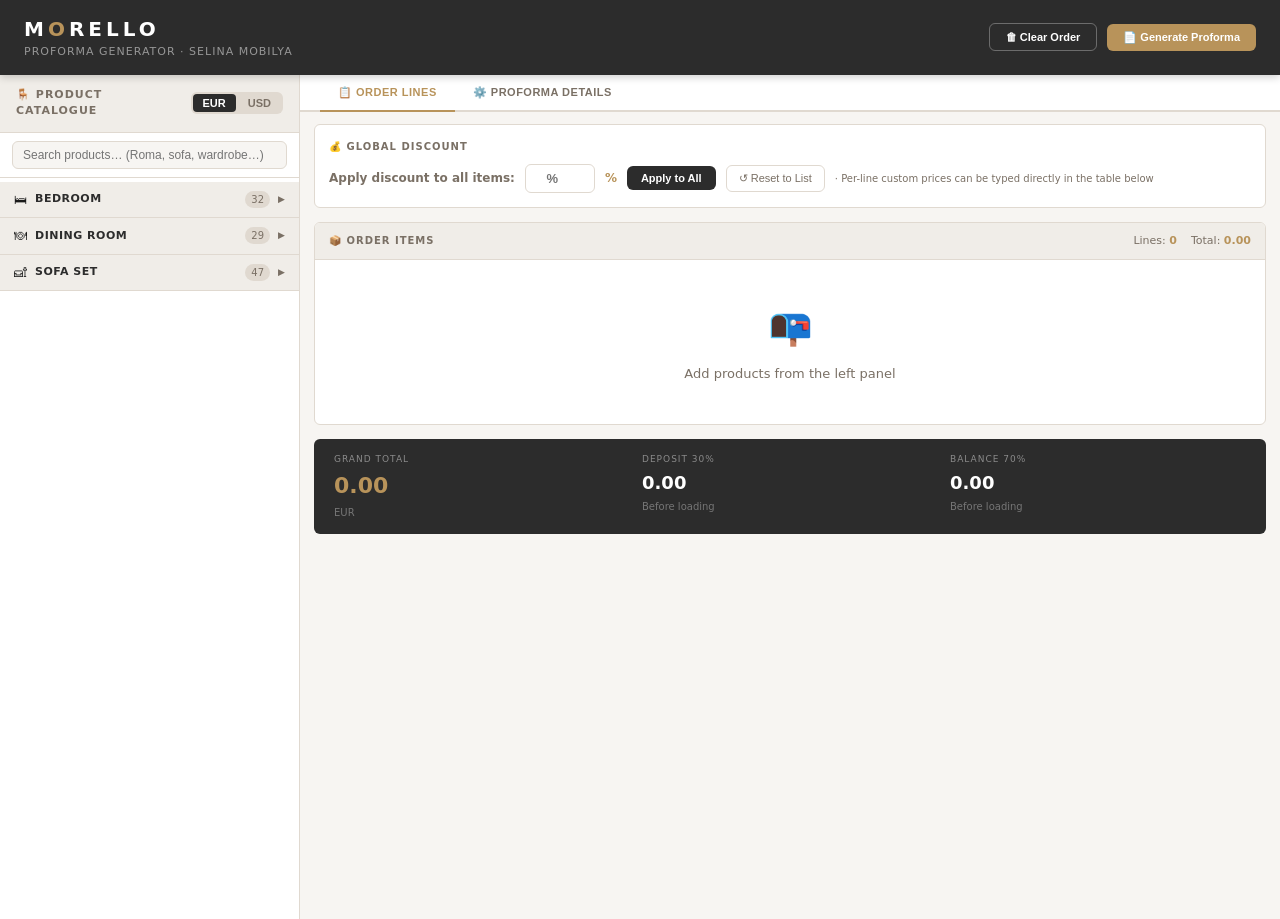
<file: morello_proforma_generator.html>
<!DOCTYPE html>
<html lang="en">
<head>
<meta charset="UTF-8">
<meta name="viewport" content="width=device-width, initial-scale=1.0">
<title>Morello — Proforma Generator</title>
<style>
  :root {
    --bg: #F7F5F2; --surface: #FFFFFF; --surface2: #F0EDE8;
    --border: #E0D9D0; --accent: #2C2C2C; --gold: #B8935A;
    --gold-light: #F5ECD9; --text: #1A1A1A; --text-muted: #7A7065;
    --danger: #C0392B; --success: #2D7A4F; --radius: 6px;
  }
  * { box-sizing: border-box; margin: 0; padding: 0; }
  body { font-family: 'Segoe UI', system-ui, sans-serif; background: var(--bg); color: var(--text); font-size: 13px; line-height: 1.5; }

  .header { background: var(--accent); color: #fff; padding: 14px 24px; display: flex; align-items: center; justify-content: space-between; position: sticky; top: 0; z-index: 100; box-shadow: 0 2px 8px rgba(0,0,0,.2); }
  .header-logo { font-size: 20px; font-weight: 700; letter-spacing: 4px; }
  .header-logo span { color: var(--gold); }
  .header-sub { font-size: 11px; color: rgba(255,255,255,.5); letter-spacing: 1px; text-transform: uppercase; }
  .header-actions { display: flex; gap: 10px; align-items: center; }

  .layout { display: grid; grid-template-columns: 300px 1fr; height: calc(100vh - 56px); }

  .catalog-panel { background: var(--surface); border-right: 1px solid var(--border); display: flex; flex-direction: column; overflow: hidden; }
  .panel-header { padding: 12px 16px; border-bottom: 1px solid var(--border); background: var(--surface2); display: flex; align-items: center; gap: 8px; }
  .panel-header h2 { font-size: 11px; font-weight: 600; letter-spacing: 1px; text-transform: uppercase; color: var(--text-muted); }

  .currency-selector { margin-left: auto; display: flex; gap: 2px; background: var(--border); padding: 2px; border-radius: var(--radius); }
  .currency-btn { padding: 3px 10px; border: none; background: transparent; border-radius: 4px; font-size: 11px; font-weight: 600; cursor: pointer; color: var(--text-muted); transition: all .15s; }
  .currency-btn.active { background: var(--accent); color: #fff; }

  .search-box { padding: 8px 12px; border-bottom: 1px solid var(--border); }
  .search-box input { width: 100%; padding: 6px 10px; border: 1px solid var(--border); border-radius: var(--radius); font-size: 12px; background: var(--bg); color: var(--text); outline: none; }
  .search-box input:focus { border-color: var(--gold); }

  .catalog-tree { flex: 1; overflow-y: auto; padding: 4px 0; }

  .category-header { display: flex; align-items: center; gap: 8px; padding: 8px 14px; cursor: pointer; user-select: none; position: sticky; top: 0; background: var(--surface2); z-index: 10; border-bottom: 1px solid var(--border); }
  .category-header:hover { background: var(--gold-light); }
  .category-name { font-weight: 700; font-size: 11px; letter-spacing: .5px; text-transform: uppercase; color: var(--accent); flex: 1; }
  .category-count { font-size: 10px; color: var(--text-muted); background: var(--border); padding: 1px 6px; border-radius: 10px; }
  .caret { font-size: 9px; color: var(--text-muted); transition: transform .2s; }
  .caret.open { transform: rotate(90deg); }

  .series-header { display: flex; align-items: center; gap: 8px; padding: 6px 14px 6px 26px; cursor: pointer; user-select: none; border-left: 3px solid transparent; transition: all .1s; }
  .series-header:hover { background: var(--bg); border-left-color: var(--gold); }
  .series-name { font-weight: 600; font-size: 12px; color: var(--text); flex: 1; }
  .series-badge { font-size: 9px; font-weight: 700; padding: 1px 5px; border-radius: 8px; background: var(--gold-light); color: var(--gold); }

  .product-item { display: flex; align-items: center; gap: 8px; padding: 5px 12px 5px 36px; cursor: default; border-left: 3px solid transparent; transition: background .1s; }
  .product-item:hover { background: var(--bg); border-left-color: var(--gold); }
  .product-item.hidden { display: none; }
  .product-thumb { width: 32px; height: 26px; object-fit: contain; border-radius: 3px; background: var(--surface2); flex-shrink: 0; border: 1px solid var(--border); display: flex; align-items: center; justify-content: center; font-size: 14px; }
  .product-info { flex: 1; min-width: 0; }
  .product-name { font-size: 11.5px; font-weight: 500; white-space: nowrap; overflow: hidden; text-overflow: ellipsis; }
  .product-price { font-size: 11px; color: var(--gold); font-weight: 600; }
  .add-btn { width: 22px; height: 22px; background: var(--gold); color: #fff; border: none; border-radius: 50%; cursor: pointer; font-size: 15px; line-height: 1; flex-shrink: 0; transition: all .15s; display: flex; align-items: center; justify-content: center; }
  .add-btn:hover { background: var(--accent); transform: scale(1.1); }

  .right-panel { display: flex; flex-direction: column; overflow: hidden; }
  .tabs { display: flex; border-bottom: 2px solid var(--border); background: var(--surface); padding: 0 20px; }
  .tab-btn { padding: 11px 18px; border: none; background: transparent; font-size: 11px; font-weight: 600; letter-spacing: .5px; text-transform: uppercase; cursor: pointer; color: var(--text-muted); border-bottom: 2px solid transparent; margin-bottom: -2px; transition: all .15s; }
  .tab-btn.active { color: var(--gold); border-bottom-color: var(--gold); }
  .tab-content { display: none; flex: 1; overflow-y: auto; padding: 12px 14px; }
  .tab-content.active { display: flex; flex-direction: column; gap: 14px; }

  .setup-grid { display: grid; grid-template-columns: 1fr 1fr; gap: 12px; }
  .setup-card { background: var(--surface); border: 1px solid var(--border); border-radius: var(--radius); padding: 14px; }
  .setup-card h3 { font-size: 10px; font-weight: 700; letter-spacing: 1px; text-transform: uppercase; color: var(--text-muted); margin-bottom: 10px; padding-bottom: 6px; border-bottom: 1px solid var(--border); }
  .field-row { display: flex; flex-direction: column; gap: 3px; margin-bottom: 8px; }
  .field-row label { font-size: 10px; font-weight: 600; color: var(--text-muted); }
  .field-row input, .field-row select, .field-row textarea { padding: 6px 9px; border: 1px solid var(--border); border-radius: var(--radius); font-size: 12px; color: var(--text); background: var(--bg); outline: none; transition: border-color .15s; font-family: inherit; }
  .field-row input:focus, .field-row select:focus { border-color: var(--gold); }

  /* DISCOUNT PANEL - simplified */
  .discount-panel { background: var(--surface); border: 1px solid var(--border); border-radius: var(--radius); padding: 14px; }
  .discount-panel h3 { font-size: 10px; font-weight: 700; letter-spacing: 1px; text-transform: uppercase; color: var(--text-muted); margin-bottom: 10px; }
  .discount-controls { display: flex; gap: 10px; align-items: center; flex-wrap: wrap; }
  .disc-label { font-size: 12px; font-weight: 600; color: var(--text-muted); }
  .disc-input { width: 70px; padding: 6px 8px; border: 1px solid var(--border); border-radius: var(--radius); font-size: 13px; font-weight: 700; text-align: center; outline: none; color: var(--accent); }
  .disc-input:focus { border-color: var(--gold); }
  .apply-discount-btn { padding: 6px 14px; background: var(--accent); color: #fff; border: none; border-radius: var(--radius); font-size: 11px; font-weight: 600; cursor: pointer; transition: background .15s; }
  .apply-discount-btn:hover { background: var(--gold); }
  .reset-prices-btn { padding: 6px 12px; background: transparent; color: var(--text-muted); border: 1px solid var(--border); border-radius: var(--radius); font-size: 11px; cursor: pointer; transition: all .15s; }
  .reset-prices-btn:hover { border-color: var(--danger); color: var(--danger); }
  .disc-note { font-size: 10px; color: var(--text-muted); }

  /* ORDER TABLE */
  .order-card { background: var(--surface); border: 1px solid var(--border); border-radius: var(--radius); overflow: hidden; }
  .order-card-header { display: flex; align-items: center; justify-content: space-between; padding: 10px 14px; background: var(--surface2); border-bottom: 1px solid var(--border); }
  .order-card-header h3 { font-size: 10px; font-weight: 700; letter-spacing: 1px; text-transform: uppercase; color: var(--text-muted); }
  .order-meta { display: flex; gap: 14px; }
  .order-stat { font-size: 11px; color: var(--text-muted); }
  .order-stat strong { color: var(--gold); font-weight: 700; }

  .order-table { width: 100%; border-collapse: collapse; font-size: 11.5px; }
  .order-table th { padding: 5px 8px; text-align: left; font-size: 9px; font-weight: 700; letter-spacing: .5px; text-transform: uppercase; color: var(--text-muted); border-bottom: 1px solid var(--border); background: var(--surface2); white-space: nowrap; }
  .order-table td { padding: 5px 8px; border-bottom: 1px solid var(--border); vertical-align: middle; }
  .order-table tr:last-child td { border-bottom: none; }
  .order-table tr:hover td { background: var(--bg); }

  .qty-control { display: flex; align-items: center; gap: 2px; }
  .qty-btn { width: 18px; height: 18px; border: 1px solid var(--border); background: var(--surface2); border-radius: 3px; cursor: pointer; font-size: 12px; line-height: 1; display: flex; align-items: center; justify-content: center; transition: all .1s; }
  .qty-btn:hover { background: var(--gold); color: #fff; border-color: var(--gold); }
  .qty-input { width: 30px; text-align: center; padding: 2px 2px; border: 1px solid var(--border); border-radius: 3px; font-size: 11px; font-weight: 600; }

  .list-price-cell { color: var(--text-muted); text-decoration: line-through; font-size: 11px; }
  .unit-price-field { width: 70px; padding: 4px 6px; border: 1.5px solid var(--gold); border-radius: 4px; font-size: 12px; font-weight: 700; color: var(--accent); background: var(--gold-light); text-align: right; outline: none; }
  .unit-price-field:focus { border-color: #A07840; box-shadow: 0 0 0 2px rgba(184,147,90,.2); background: #fff; }
  .unit-price-field::-webkit-outer-spin-button, .unit-price-field::-webkit-inner-spin-button { -webkit-appearance: none; margin: 0; }
  .unit-price-field[type=number] { -moz-appearance: textfield; }
  .discount-badge { display: inline-block; font-size: 10px; background: #FEF3C7; color: #92400E; padding: 1px 5px; border-radius: 3px; font-weight: 700; white-space: nowrap; }
  .no-disc { font-size: 10px; color: var(--text-muted); }
  .total-cell { font-weight: 700; color: var(--accent); }
  .remove-btn { background: none; border: none; color: var(--danger); cursor: pointer; font-size: 16px; padding: 2px 4px; border-radius: 3px; opacity: .5; transition: all .1s; }
  .remove-btn:hover { opacity: 1; background: #FEE2E2; }

  .empty-order { padding: 40px 24px; text-align: center; color: var(--text-muted); }
  .empty-order .empty-icon { font-size: 36px; margin-bottom: 10px; }

  /* TOTALS BAR */
  .totals-card { background: var(--accent); color: #fff; border-radius: var(--radius); padding: 14px 20px; display: grid; grid-template-columns: repeat(3, 1fr); gap: 12px; }
  .total-item { display: flex; flex-direction: column; gap: 3px; }
  .total-label { font-size: 9px; letter-spacing: 1px; text-transform: uppercase; color: rgba(255,255,255,.45); }
  .total-value { font-size: 18px; font-weight: 700; }
  .total-value.gold { color: var(--gold); font-size: 22px; }

  .btn { padding: 7px 16px; border: none; border-radius: var(--radius); font-size: 11px; font-weight: 600; cursor: pointer; transition: all .15s; display: inline-flex; align-items: center; gap: 5px; }
  .btn-primary { background: var(--gold); color: #fff; }
  .btn-primary:hover { background: #A07840; }
  .btn-dark { background: var(--accent); color: #fff; }
  .btn-dark:hover { background: #000; }
  .btn-outline { background: transparent; color: #fff; border: 1px solid rgba(255,255,255,.3); }
  .btn-outline:hover { border-color: #fff; }

  /* PRINT OVERLAY */
  #print-overlay { display: none; position: fixed; inset: 0; background: #fff; z-index: 9999; overflow: auto; }
  .print-actions { position: fixed; top: 0; left: 0; right: 0; background: var(--accent); padding: 10px 20px; display: flex; gap: 10px; z-index: 10001; }
  #proforma-print { padding: 30px 40px; max-width: 860px; margin: 52px auto 40px; background: #fff; }

  /* PROFORMA DOCUMENT STYLES */
  .pf-header-row { display: flex; justify-content: space-between; align-items: flex-start; margin-bottom: 22px; padding-bottom: 14px; border-bottom: 2px solid #1A1A1A; }
  .pf-company-name { font-size: 11px; font-weight: 700; color: #1A1A1A; line-height: 1.4; }
  .pf-company-addr { font-size: 9.5px; color: #666; line-height: 1.5; margin-top: 3px; }
  .pf-title { font-size: 24px; font-weight: 700; letter-spacing: 2px; color: #1A1A1A; text-align: right; }
  .pf-title-meta { font-size: 10px; color: #888; text-align: right; margin-top: 3px; line-height: 1.6; }

  .pf-info-grid { display: grid; grid-template-columns: 1fr 1fr; gap: 16px; margin-bottom: 18px; }
  .pf-section-label { font-size: 8.5px; font-weight: 700; letter-spacing: 1px; text-transform: uppercase; color: #999; margin-bottom: 7px; border-bottom: 1px solid #E5E5E5; padding-bottom: 4px; }
  .pf-field-row { display: flex; gap: 6px; font-size: 10px; margin-bottom: 3px; }
  .pf-field-key { color: #888; font-weight: 600; min-width: 80px; }
  .pf-field-val { color: #1A1A1A; }

  .pf-table { width: 100%; border-collapse: collapse; margin-bottom: 14px; font-size: 10px; }
  .pf-table th { background: #1A1A1A; color: #fff; padding: 7px 8px; text-align: left; font-size: 8.5px; letter-spacing: .5px; text-transform: uppercase; }
  .pf-table th.right { text-align: right; }
  .pf-table td { padding: 6px 8px; border-bottom: 1px solid #EBEBEB; vertical-align: middle; }
  .pf-table tr:nth-child(even) td { background: #F8F8F8; }
  .pf-td-right { text-align: right; }
  .pf-td-center { text-align: center; }
  .pf-list-price { color: #999; text-decoration: line-through; font-size: 9px; }
  .pf-unit-price { font-weight: 700; }
  .pf-disc-badge { background: #FEF3C7; color: #92400E; font-size: 8.5px; font-weight: 700; padding: 1px 4px; border-radius: 2px; }
  .pf-line-total { font-weight: 700; font-size: 10.5px; }

  .pf-totals { display: flex; justify-content: flex-end; margin-bottom: 16px; }
  .pf-totals-box { width: 280px; border: 1px solid #E0E0E0; border-radius: 4px; overflow: hidden; font-size: 10.5px; }
  .pf-total-row { display: flex; justify-content: space-between; padding: 6px 12px; border-bottom: 1px solid #E0E0E0; }
  .pf-total-row:last-child { border-bottom: none; background: #1A1A1A; color: #fff; font-weight: 700; font-size: 11.5px; }
  .pf-total-row.highlight { background: #FFFBEB; }

  .pf-bank { margin-top: 14px; padding: 10px 12px; background: #F5F5F5; border-radius: 4px; }
  .pf-bank-title { font-size: 8.5px; font-weight: 700; letter-spacing: 1px; text-transform: uppercase; color: #888; margin-bottom: 7px; }
  .pf-bank-grid { display: grid; grid-template-columns: 1fr 1fr; gap: 3px; }
  .pf-bank-row { display: flex; gap: 6px; font-size: 9.5px; }
  .pf-bank-key { color: #888; font-weight: 600; min-width: 110px; }

  .pf-notes { margin-top: 12px; font-size: 8.5px; color: #999; line-height: 1.7; border-top: 1px solid #E0E0E0; padding-top: 8px; }
  .pf-sig { display: flex; justify-content: space-between; margin-top: 28px; }
  .pf-sig-box { width: 160px; padding-top: 36px; border-top: 1px solid #1A1A1A; text-align: center; font-size: 8.5px; font-weight: 700; color: #444; letter-spacing: .5px; text-transform: uppercase; }

  .toast { position: fixed; bottom: 20px; right: 20px; background: var(--accent); color: #fff; padding: 9px 18px; border-radius: var(--radius); font-size: 12px; font-weight: 600; z-index: 9998; opacity: 0; transform: translateY(8px); transition: all .25s; pointer-events: none; box-shadow: 0 4px 14px rgba(0,0,0,.2); }
  .toast.show { opacity: 1; transform: translateY(0); }
  .collapsed { display: none; }
  ::-webkit-scrollbar { width: 4px; } ::-webkit-scrollbar-thumb { background: var(--border); border-radius: 10px; }
  @media print { body > *:not(#print-overlay) { display: none !important; } #print-overlay { display: block !important; position: static !important; } .print-actions { display: none !important; } #proforma-print { margin: 0; padding: 20px; } }
</style>
</head>
<body>

<div class="header">
  <div>
    <div class="header-logo">M<span>O</span>RELLO</div>
    <div class="header-sub">Proforma Generator · Selina Mobilya</div>
  </div>
  <div class="header-actions">
    <button class="btn btn-outline" onclick="clearOrder()">🗑 Clear Order</button>
    <button class="btn btn-primary" onclick="showPrintPreview()">📄 Generate Proforma</button>
  </div>
</div>

<div class="layout">
  <!-- CATALOG -->
  <div class="catalog-panel">
    <div class="panel-header">
      <h2>🪑 Product Catalogue</h2>
      <div class="currency-selector">
        <button class="currency-btn active" onclick="setCurrency('EUR')">EUR</button>
        <button class="currency-btn" onclick="setCurrency('USD')">USD</button>
      </div>
    </div>
    <div class="search-box">
      <input type="text" placeholder="Search products… (Roma, sofa, wardrobe…)" id="searchInput" oninput="filterProducts(this.value)">
    </div>
    <div class="catalog-tree" id="catalogTree"></div>
  </div>

  <!-- RIGHT -->
  <div class="right-panel">
    <div class="tabs">
      <button class="tab-btn active" onclick="showTab('order')">📋 Order Lines</button>
      <button class="tab-btn" onclick="showTab('setup')">⚙️ Proforma Details</button>
    </div>

    <!-- ORDER TAB -->
    <div class="tab-content active" id="tab-order">

      <!-- DISCOUNT PANEL — % only -->
      <div class="discount-panel">
        <h3>💰 Global Discount</h3>
        <div class="discount-controls">
          <span class="disc-label">Apply discount to all items:</span>
          <input type="number" class="disc-input" id="discountValue" placeholder="%" min="0" max="100" step="0.5">
          <span style="font-size:12px;font-weight:700;color:var(--gold);">%</span>
          <button class="apply-discount-btn" onclick="applyDiscount()">Apply to All</button>
          <button class="reset-prices-btn" onclick="resetPrices()">↺ Reset to List</button>
          <span class="disc-note">· Per-line custom prices can be typed directly in the table below</span>
        </div>
      </div>

      <!-- ORDER TABLE -->
      <div class="order-card">
        <div class="order-card-header">
          <h3>📦 Order Items</h3>
          <div class="order-meta">
            <span class="order-stat">Lines: <strong id="itemCount">0</strong></span>
            <span class="order-stat">Total: <strong id="headerTotal">0.00</strong></span>
          </div>
        </div>
        <div id="orderTableWrap">
          <div class="empty-order" id="emptyMsg">
            <div class="empty-icon">📭</div>
            <p>Add products from the left panel</p>
          </div>
          <table class="order-table" id="orderTable" style="display:none;">
            <thead>
              <tr>
                <th style="width:26px;">#</th>
                <th style="max-width:160px;">Description</th>
                <th style="width:72px;">Qty</th>
                <th style="width:170px;">List → Unit Price</th>
                <th style="width:58px;">Disc.</th>
                <th style="width:88px;">Total</th>
                <th style="width:26px;"></th>
              </tr>
            </thead>
            <tbody id="orderBody"></tbody>
          </table>
        </div>
      </div>

      <!-- TOTALS -->
      <div class="totals-card">
        <div class="total-item">
          <span class="total-label">Grand Total</span>
          <span class="total-value gold" id="grandTotal">0.00</span>
          <span style="font-size:10px;color:rgba(255,255,255,.35)" id="currencyLabel">EUR</span>
        </div>
        <div class="total-item">
          <span class="total-label">Deposit 30%</span>
          <span class="total-value" id="depositAmt">0.00</span>
          <span style="font-size:10px;color:rgba(255,255,255,.35)">Before loading</span>
        </div>
        <div class="total-item">
          <span class="total-label">Balance 70%</span>
          <span class="total-value" id="remainingAmt">0.00</span>
          <span style="font-size:10px;color:rgba(255,255,255,.35)">Before loading</span>
        </div>
      </div>
    </div>

    <!-- SETUP TAB -->
    <div class="tab-content" id="tab-setup">
      <div class="setup-grid">
        <div class="setup-card">
          <h3>👤 Buyer Information</h3>
          <div class="field-row"><label>Company Name</label><input type="text" id="buyerCompany" placeholder="Company Name"></div>
          <div class="field-row"><label>Contact Person</label><input type="text" id="buyerContact" placeholder="Contact Person"></div>
          <div class="field-row"><label>Address</label><input type="text" id="buyerAddress" placeholder="Address"></div>
          <div class="field-row"><label>Country</label><input type="text" id="buyerCountry" placeholder="Country"></div>
          <div class="field-row"><label>Phone</label><input type="text" id="buyerPhone" placeholder="+XXX XXX XXX"></div>
          <div class="field-row"><label>Email</label><input type="email" id="buyerEmail" placeholder="email@company.com"></div>
        </div>
        <div class="setup-card">
          <h3>📄 Invoice Details</h3>
          <div class="field-row"><label>PI Number</label><input type="text" id="piNumber" placeholder="PI-2026-001"></div>
          <div class="field-row"><label>Currency</label>
            <select id="pfCurrency">
              <option value="EUR">EUR — Euro</option>
              <option value="USD">USD — US Dollar</option>
            </select>
          </div>
          <div class="field-row"><label>Price / Delivery Term</label>
            <select id="pfPriceTerm">
              <option value="EXW">EXW — Ex Works</option>
              <option value="FOB">FOB — Free on Board</option>
              <option value="CFR">CFR — Cost and Freight</option>
              <option value="CIF">CIF — Cost, Insurance & Freight</option>
              <option value="CPT">CPT — Carriage Paid To</option>
              <option value="CIP">CIP — Carriage & Insurance Paid To</option>
              <option value="DAP">DAP — Delivered at Place</option>
              <option value="DDP">DDP — Delivered Duty Paid</option>
              <option value="FCA">FCA — Free Carrier</option>
              <option value="FAS">FAS — Free Alongside Ship</option>
            </select>
          </div>
          <div class="field-row"><label>Payment Terms</label>
            <select id="pfPayment">
              <option value="%30 ADVANCED PAYMENT %70 BEFORE LOADING">30% Advance / 70% Before Loading</option>
              <option value="50% ADVANCED PAYMENT 50% BEFORE LOADING">50% Advance / 50% Before Loading</option>
              <option value="100% ADVANCED PAYMENT">100% Advance Payment</option>
              <option value="100% LETTER OF CREDIT AT SIGHT">100% Letter of Credit (At Sight)</option>
              <option value="NET 30 DAYS FROM B/L DATE">Net 30 Days from B/L Date</option>
              <option value="CUSTOM">Custom…</option>
            </select>
          </div>
          <div class="field-row"><label>Lead Time</label><input type="text" id="pfLeadTime" value="25–30 days after deposit"></div>
          <div class="field-row"><label>Date</label><input type="date" id="pfDate"></div>
          <div class="field-row"><label>Validity</label><input type="text" id="pfValidity" value="10 days"></div>
        </div>
      </div>

      <div class="setup-card">
        <h3>🏦 Bank Details</h3>
        <div class="setup-grid">
          <div>
            <div class="field-row"><label>Beneficiary Name</label><input type="text" id="bankBenef" value="SELİNA MOBİLYA ORMAN ÜRN.SAN.TİC.LTD.ŞTİ." readonly></div>
            <div class="field-row"><label>Select Account</label>
              <select id="bankSelect" onchange="fillBankDetails(this.value)">
                <option value="eur">İş Bankası — EUR</option>
                <option value="usd">Ziraat Bankası — USD</option>
              </select>
            </div>
            <div class="field-row"><label>IBAN / Account No</label><input type="text" id="bankIban"></div>
          </div>
          <div>
            <div class="field-row"><label>Bank Name</label><input type="text" id="bankFullName"></div>
            <div class="field-row"><label>Bank Address</label><input type="text" id="bankAddress"></div>
            <div class="field-row"><label>SWIFT Code</label><input type="text" id="bankSwift"></div>
          </div>
        </div>
      </div>

      <div class="setup-card" style="background:var(--gold-light); border-color: var(--gold);">
        <h3>💡 Suggestions for Future Improvements</h3>
        <div style="font-size:11px; color:var(--text-muted); line-height:1.8; columns: 2; column-gap: 24px;">
          <div>• <strong>CBM calculator</strong> — enter per-product CBM values once, auto-sums per order</div>
          <div>• <strong>Container optimizer</strong> — shows how many 20HC / 40HC / 40HQ needed</div>
          <div>• <strong>Order history</strong> — save/load past proformas from localStorage</div>
          <div>• <strong>Customer address book</strong> — save buyer profiles, one-click fill</div>
          <div>• <strong>Multi-language output</strong> — FR / AR proforma for Africa buyers</div>
          <div>• <strong>Margin tracker</strong> — enter cost price, see GP% per line</div>
          <div>• <strong>Email draft generator</strong> — auto-compose cover email from order data</div>
          <div>• <strong>Duplicate / clone order</strong> — copy order, adjust for new buyer</div>
        </div>
      </div>
    </div>
  </div>
</div>

<!-- PRINT OVERLAY -->
<div id="print-overlay">
  <div class="print-actions">
    <button class="btn btn-outline" onclick="closePrintPreview()">✕ Close</button>
    <button class="btn btn-primary" onclick="window.print()">🖨 Print / Save PDF</button>
  </div>
  <div id="proforma-print"></div>
</div>

<div class="toast" id="toast"></div>

<script>
// ============================================================
// CATALOG DATA
// ============================================================
const CATALOG = {
  'Bedroom': {
    icon: '🛏',
    series: {
      'ROMA': { badge: 'SET', items: [
        { id:'ROMA-BED', name:'Roma Bedstead with Storage', eur:335, usd:420, note:'+90 storage' },
        { id:'ROMA-NIGHT', name:'Roma Nightstand', eur:70, usd:70 },
        { id:'ROMA-DRESS', name:'Roma Dresser with Mirror', eur:205, usd:220 },
        { id:'ROMA-POUF', name:'Roma Pouf', eur:50, usd:45 },
        { id:'ROMA-WARD', name:'Roma Wardrobe', eur:720, usd:810 },
        { id:'ROMA-BED-SET', name:'Roma Bedroom Set (Bedstead+Wardrobe+2 Nightstands+Dresser)', eur:1500, usd:1590, bundled:true },
      ]},
      'ISTANBUL': { badge: 'SET', items: [
        { id:'IST-BED', name:'Istanbul Bedstead 180×200', eur:335, usd:420, note:'+90 storage' },
        { id:'IST-NIGHT', name:'Istanbul Nightstand', eur:65, usd:70 },
        { id:'IST-DRESS', name:'Istanbul Dresser with Mirror', eur:195, usd:210 },
        { id:'IST-POUF', name:'Istanbul Pouf', eur:50, usd:40 },
        { id:'IST-WARD', name:'Istanbul 5-Door Wardrobe', eur:680, usd:730 },
        { id:'IST-BED-SET', name:'Istanbul Bedroom Set (Bedstead+Wardrobe+2 Nightstands+Dresser)', eur:1440, usd:1500, bundled:true },
      ]},
      'ZENA': { badge: 'POP', items: [
        { id:'ZENA-BED', name:'Zena Bedstead 180×200', eur:300, usd:420, note:'+90 storage' },
        { id:'ZENA-NIGHT', name:'Zena Nightstand', eur:60, usd:60 },
        { id:'ZENA-DRESS', name:'Zena Dresser', eur:175, usd:190 },
        { id:'ZENA-WARD', name:'Zena Wardrobe', eur:640, usd:700 },
        { id:'ZENA-BED-SET', name:'Zena Bedroom Set (Bedstead+Wardrobe+2 Nightstands+Dresser)', eur:1235, usd:1430, bundled:true },
      ]},
      'MIRAY': { badge: 'NEW', items: [
        { id:'MIRAY-BED', name:'Miray Bedstead with Storage', eur:null, usd:420 },
        { id:'MIRAY-NIGHT', name:'Miray Nightstand', eur:null, usd:60 },
        { id:'MIRAY-DRESS', name:'Miray Dresser with Mirror', eur:null, usd:180 },
        { id:'MIRAY-POUF', name:'Miray Pouf', eur:null, usd:40 },
        { id:'MIRAY-CHEST', name:'Miray Chest of Drawers', eur:null, usd:175 },
        { id:'MIRAY-W4', name:'Miray 4-Door Wardrobe', eur:null, usd:550 },
        { id:'MIRAY-W5', name:'Miray 5-Door Wardrobe', eur:null, usd:610 },
        { id:'MIRAY-W6', name:'Miray 6-Door Wardrobe', eur:null, usd:670 },
        { id:'MIRAY-BED-SET', name:'Miray Bedroom Set (6-Door Wardrobe+Bedstead+2 Nightstands+Dresser)', eur:null, usd:1390, bundled:true },
      ]},
      'BEYZA': { badge: 'USD', items: [
        { id:'BEYZA-BED', name:'Beyza Bedstead with Storage 180×200', eur:null, usd:420 },
        { id:'BEYZA-NIGHT', name:'Beyza Nightstand', eur:null, usd:60 },
        { id:'BEYZA-WARD', name:'Beyza Wardrobe', eur:null, usd:700 },
        { id:'BEYZA-DRESS', name:'Beyza Dresser with Mirror', eur:null, usd:190 },
        { id:'BEYZA-POUF', name:'Beyza Pouf', eur:null, usd:40 },
        { id:'BEYZA-BED-SET', name:'Beyza Bedroom Set (Bedstead+Wardrobe+2 Nightstands+Dresser)', eur:null, usd:1430, bundled:true },
      ]},
    }
  },
  'Dining Room': {
    icon: '🍽',
    series: {
      'ROMA': { badge: 'SET', items: [
        { id:'ROMA-CONS', name:'Roma Console with Mirror', eur:350, usd:350 },
        { id:'ROMA-TV', name:'Roma TV Unit', eur:290, usd:290 },
        { id:'ROMA-TBL', name:'Roma Dining Table (170–205 cm)', eur:345, usd:330 },
        { id:'ROMA-CHR', name:'Roma Chair', eur:90, usd:90 },
        { id:'ROMA-COF', name:'Roma Coffee Table', eur:105, usd:100 },
        { id:'ROMA-DIN-SET', name:'Roma Dining Set (Table+6 Chairs+Console)', eur:1235, usd:1220, bundled:true },
      ]},
      'ISTANBUL': { badge: 'SET', items: [
        { id:'IST-CONS', name:'Istanbul Console with Mirror', eur:350, usd:335 },
        { id:'IST-TV', name:'Istanbul TV Unit', eur:290, usd:275 },
        { id:'IST-TBL', name:'Istanbul Dining Table', eur:345, usd:330 },
        { id:'IST-CHR', name:'Istanbul Chair', eur:90, usd:90 },
        { id:'IST-COF', name:'Istanbul Coffee Table', eur:105, usd:100 },
        { id:'IST-DIN-SET', name:'Istanbul Dining Set (Table+6 Chairs+Console)', eur:1235, usd:1205, bundled:true },
      ]},
      'ZENA': { badge: 'POP', items: [
        { id:'ZENA-CONS', name:'Zena Console', eur:305, usd:305 },
        { id:'ZENA-TV', name:'Zena TV Unit', eur:295, usd:295 },
        { id:'ZENA-TBL', name:'Zena Dining Table', eur:325, usd:325 },
        { id:'ZENA-CHR', name:'Zena Chair', eur:70, usd:75 },
        { id:'ZENA-DIN-SET', name:'Zena Dining Set (Table+6 Chairs+Console)', eur:1050, usd:1080, bundled:true },
      ]},
      'MIRAY': { badge: 'USD', items: [
        { id:'MIRAY-CONS', name:'Miray Console with Mirror', eur:null, usd:305 },
        { id:'MIRAY-TV', name:'Miray TV Unit', eur:null, usd:295 },
        { id:'MIRAY-TBL', name:'Miray Dining Table (170–205 cm)', eur:null, usd:325 },
        { id:'MIRAY-CHR6', name:'Miray Chair (×6)', eur:null, usd:75 },
        { id:'MIRAY-COF', name:'Miray Coffee Table', eur:null, usd:100 },
        { id:'MIRAY-DIN-SET', name:'Miray Dining Set (Table+6 Chairs+Console)', eur:null, usd:1080, bundled:true },
      ]},
      'BEYZA': { badge: 'USD', items: [
        { id:'BEYZA-TBL', name:'Beyza Dining Table (170–205 cm)', eur:null, usd:320 },
        { id:'BEYZA-CHR', name:'Beyza Chair', eur:null, usd:90 },
        { id:'BEYZA-CONS', name:'Beyza Console with Mirror', eur:null, usd:305 },
        { id:'BEYZA-TV', name:'Beyza TV Unit', eur:null, usd:250 },
        { id:'BEYZA-COF', name:'Beyza Coffee Table', eur:null, usd:100 },
        { id:'BEYZA-DIN-SET', name:'Beyza Dining Set (Table+6 Chairs+Console)', eur:null, usd:1165, bundled:true },
      ]},
    }
  },
  'Sofa Set': {
    icon: '🛋',
    series: {
      'ROMA': { badge: 'EUR', items: [
        { id:'ROMA-3S', name:'Roma Three Seater (190 cm)', eur:580, usd:615 },
        { id:'ROMA-2S', name:'Roma Two Seater (190 cm)', eur:580, usd:615 },
        { id:'ROMA-BRG', name:'Roma Bergere', eur:205, usd:180 },
        { id:'ROMA-SF-SET', name:'Roma Sofa Set (2×Three Seater + 2×Bergere)', eur:1570, usd:1590, bundled:true },
      ]},
      'ISTANBUL': { badge: 'SET', items: [
        { id:'IST-3S', name:'Istanbul Three Seater (190 cm)', eur:550, usd:575 },
        { id:'IST-2S', name:'Istanbul Two Seater (190 cm)', eur:550, usd:575 },
        { id:'IST-BRG', name:'Istanbul Bergere', eur:205, usd:175 },
        { id:'IST-CRN', name:'Istanbul Corner Sofa', eur:1080, usd:1020 },
        { id:'IST-SF-SET', name:'Istanbul Sofa Set (2×Three Seater + 2×Bergere)', eur:1510, usd:1500, bundled:true },
      ]},
      'LION': { badge: 'HOT', items: [
        { id:'LION-3S', name:'Lion Three Seater (190 cm)', eur:580, usd:575 },
        { id:'LION-2S', name:'Lion Two Seater (190 cm)', eur:580, usd:575 },
        { id:'LION-BRG', name:'Lion Bergere', eur:205, usd:175 },
        { id:'LION-CRN', name:'Lion Corner Sofa', eur:1080, usd:1020 },
        { id:'LION-SF-SET', name:'Lion Sofa Set (2×Three Seater + 2×Bergere)', eur:1570, usd:1500, bundled:true },
      ]},
      'MIRAY': { badge: 'SET', items: [
        { id:'MIRAY-3S', name:'Miray Three Seater (190 cm)', eur:505, usd:480 },
        { id:'MIRAY-2S', name:'Miray Two Seater (190 cm)', eur:505, usd:480 },
        { id:'MIRAY-BRG', name:'Miray Bergere', eur:175, usd:165 },
        { id:'MIRAY-CRN', name:'Miray Corner Sofa', eur:null, usd:860 },
        { id:'MIRAY-SF-SET', name:'Miray Sofa Set (2×Three Seater + 2×Bergere)', eur:1360, usd:1290, bundled:true },
      ]},
      'VERONA': { badge: 'EUR', items: [
        { id:'VER-3S', name:'Verona Three Seater (190 cm)', eur:580, usd:525 },
        { id:'VER-2S', name:'Verona Two Seater (190 cm)', eur:580, usd:525 },
        { id:'VER-BRG', name:'Verona Bergere', eur:205, usd:175 },
        { id:'VER-SF-SET', name:'Verona Sofa Set (2×Three Seater + 2×Bergere)', eur:1570, usd:1500, bundled:true },
      ]},
      'ZENA': { badge: 'POP', items: [
        { id:'ZENA-3S', name:'Zena Three Seater (190 cm)', eur:450, usd:480 },
        { id:'ZENA-2S', name:'Zena Two Seater (190 cm)', eur:450, usd:480 },
        { id:'ZENA-BRG', name:'Zena Bergere', eur:150, usd:165 },
        { id:'ZENA-SF-SET', name:'Zena Sofa Set (2×Three Seater + 2×Bergere)', eur:1200, usd:1290, bundled:true },
      ]},
      'DIVA': { badge: 'USD', items: [
        { id:'DIVA-3S', name:'Diva Three Seater (190 cm)', eur:null, usd:480 },
        { id:'DIVA-2S', name:'Diva Two Seater (190 cm)', eur:null, usd:480 },
        { id:'DIVA-BRG', name:'Diva Bergere', eur:null, usd:165 },
        { id:'DIVA-SF-SET', name:'Diva Sofa Set (2×Three Seater + 2×Bergere)', eur:null, usd:1290, bundled:true },
      ]},
      'LUNA': { badge: 'USD', items: [
        { id:'LUNA-3S', name:'Luna Three Seater (190 cm)', eur:null, usd:480 },
        { id:'LUNA-2S', name:'Luna Two Seater (190 cm)', eur:null, usd:480 },
        { id:'LUNA-BRG', name:'Luna Bergere', eur:null, usd:165 },
        { id:'LUNA-SF-SET', name:'Luna Sofa Set (2×Three Seater + 2×Bergere)', eur:null, usd:1290, bundled:true },
      ]},
      'BEYZA': { badge: 'USD', items: [
        { id:'BEYZA-3S', name:'Beyza Three Seater (190 cm)', eur:null, usd:480 },
        { id:'BEYZA-2S', name:'Beyza Two Seater (190 cm)', eur:null, usd:480 },
        { id:'BEYZA-SGL', name:'Beyza Single Armchair', eur:null, usd:165 },
        { id:'BEYZA-SF-SET', name:'Beyza Sofa Set (2×Three Seater + 2×Single)', eur:null, usd:1290, bundled:true },
      ]},
      'SIDE': { badge: 'USD', items: [
        { id:'SIDE-3S', name:'Side Three Seater (190 cm)', eur:null, usd:525 },
        { id:'SIDE-2S', name:'Side Two Seater (190 cm)', eur:null, usd:525 },
        { id:'SIDE-BRG', name:'Side Bergere', eur:null, usd:175 },
        { id:'SIDE-SF-SET', name:'Side Sofa Set (2×Three Seater + 2×Bergere)', eur:null, usd:1400, bundled:true },
      ]},
      'EFES': { badge: 'USD', items: [
        { id:'EFES-3S', name:'Efes Three Seater (190 cm)', eur:null, usd:515 },
        { id:'EFES-2S', name:'Efes Two Seater (190 cm)', eur:null, usd:515 },
        { id:'EFES-BRG', name:'Efes Bergere', eur:null, usd:165 },
        { id:'EFES-SF-SET', name:'Efes Sofa Set (2×Three Seater + 2×Bergere)', eur:null, usd:1360, bundled:true },
      ]},
    }
  }
};

// ============================================================
// STATE
// ============================================================
let currency = 'EUR';
let orderItems = [];

// ============================================================
// INIT
// ============================================================
document.addEventListener('DOMContentLoaded', () => {
  document.getElementById('pfDate').value = new Date().toISOString().split('T')[0];
  document.getElementById('piNumber').value = 'PI-' + new Date().getFullYear() + '-' + String(Math.floor(Math.random()*900)+100);
  fillBankDetails('eur');
  buildCatalog();
});

// ============================================================
// CATALOG
// ============================================================
function buildCatalog() {
  const tree = document.getElementById('catalogTree');
  tree.innerHTML = '';
  Object.entries(CATALOG).forEach(([catName, catData]) => {
    const catId = catName.replace(/\s+/g,'_');
    let totalItems = 0;
    Object.values(catData.series).forEach(s => totalItems += s.items.length);

    const block = document.createElement('div');
    block.className = 'category-block';
    block.dataset.cat = catId;

    const header = document.createElement('div');
    header.className = 'category-header';
    header.innerHTML = `<span>${catData.icon}</span><span class="category-name">${catName}</span><span class="category-count">${totalItems}</span><span class="caret" id="caret-cat-${catId}">▶</span>`;
    header.onclick = () => toggleEl(`cat-${catId}`, `caret-cat-${catId}`);
    block.appendChild(header);

    const catWrap = document.createElement('div');
    catWrap.id = `cat-${catId}`;
    catWrap.className = 'collapsed';

    Object.entries(catData.series).forEach(([sName, sData]) => {
      const sid = catId + '_' + sName.replace(/[\s()]+/g,'_');
      const sb = document.createElement('div');

      const sh = document.createElement('div');
      sh.className = 'series-header';
      sh.innerHTML = `<span class="caret" id="caret-${sid}">▶</span><span class="series-name">${sName}</span><span class="series-badge">${sData.badge}</span>`;
      sh.onclick = () => toggleEl(`series-${sid}`, `caret-${sid}`);
      sb.appendChild(sh);

      const pl = document.createElement('div');
      pl.id = `series-${sid}`;
      pl.className = 'product-list collapsed';

      sData.items.forEach(item => {
        const price = getPrice(item);
        const priceStr = price !== null ? fmt(price) : '—';
        const pi = document.createElement('div');
        pi.className = 'product-item';
        pi.dataset.productId = item.id;
        pi.dataset.search = (item.name + ' ' + sName + ' ' + catName).toLowerCase();
        pi.innerHTML = `
          <div class="product-thumb">${catData.icon}</div>
          <div class="product-info">
            <div class="product-name">${item.name}${item.bundled ? ' 📦' : ''}</div>
            <div class="product-price">${priceStr}${price===null ? ' <span style="font-size:9px;color:var(--text-muted)">(other currency)</span>':''}</div>
          </div>
          <button class="add-btn" onclick="addToOrder('${item.id}')" title="Add to proforma">+</button>
        `;
        pl.appendChild(pi);
      });

      sb.appendChild(pl);
      catWrap.appendChild(sb);
    });

    block.appendChild(catWrap);
    tree.appendChild(block);
  });
}

function toggleEl(contentId, caretId) {
  const el = document.getElementById(contentId);
  const caret = document.getElementById(caretId);
  const open = !el.classList.contains('collapsed');
  el.classList.toggle('collapsed', open);
  caret.classList.toggle('open', !open);
}

function filterProducts(q) {
  q = q.toLowerCase().trim();
  document.querySelectorAll('.product-item').forEach(item => {
    const match = !q || item.dataset.search.includes(q);
    item.classList.toggle('hidden', !match);
    if (match && q) {
      const pl = item.closest('.product-list');
      const sb = pl?.closest('.series-block')?.querySelector('.series-header .caret');
      if (pl?.classList.contains('collapsed')) { pl.classList.remove('collapsed'); if(sb)sb.classList.add('open'); }
      const catEl = item.closest('[data-cat]');
      if (catEl) {
        const cw = document.getElementById('cat-' + catEl.dataset.cat);
        const cc = document.getElementById('caret-cat-' + catEl.dataset.cat);
        if (cw?.classList.contains('collapsed')) { cw.classList.remove('collapsed'); if(cc)cc.classList.add('open'); }
      }
    }
  });
}

// ============================================================
// HELPERS
// ============================================================
function getPrice(item) {
  return currency === 'EUR' ? (item.eur !== null && item.eur !== undefined ? item.eur : null)
                            : (item.usd !== null && item.usd !== undefined ? item.usd : null);
}

function fmt(n, cur) {
  const c = cur || currency;
  const sym = c === 'EUR' ? '€' : '$';
  return sym + parseFloat(n).toLocaleString('en-US', {minimumFractionDigits:2, maximumFractionDigits:2});
}

function findItem(id) {
  for (const [cat, catData] of Object.entries(CATALOG)) {
    for (const [sName, sData] of Object.entries(catData.series)) {
      const item = sData.items.find(i => i.id === id);
      if (item) return item;
    }
  }
  return null;
}

// ============================================================
// ORDER
// ============================================================
function addToOrder(itemId) {
  const item = findItem(itemId);
  if (!item) return;
  const existing = orderItems.find(o => o.id === itemId);
  if (existing) { existing.qty++; renderOrder(); showToast(`+1 → ${item.name.split(' ').slice(0,3).join(' ')}`); return; }
  const listPrice = getPrice(item) ?? (currency==='EUR' ? item.usd : item.eur);
  if (listPrice === null || listPrice === undefined) { showToast('No price available in this currency'); return; }
  orderItems.push({ id: itemId, name: item.name, listPrice, unitPrice: listPrice, qty: 1, bundled: item.bundled || false });
  renderOrder();
  showToast(`✓ Added: ${item.name.split(' ').slice(0,4).join(' ')}`);
}

function renderOrder() {
  const tbody = document.getElementById('orderBody');
  const table = document.getElementById('orderTable');
  const emptyMsg = document.getElementById('emptyMsg');
  const sym = currency === 'EUR' ? '€' : '$';

  if (orderItems.length === 0) {
    table.style.display = 'none'; emptyMsg.style.display = ''; updateTotals(); return;
  }
  table.style.display = ''; emptyMsg.style.display = 'none';
  tbody.innerHTML = '';

  orderItems.forEach((item, idx) => {
    const discPct = item.listPrice > 0 ? ((1 - item.unitPrice / item.listPrice) * 100) : 0;
    const lineTotal = item.unitPrice * item.qty;
    const discStr = discPct > 0.05
      ? `<span class="discount-badge">-${discPct.toFixed(1)}%</span>`
      : `<span class="no-disc">—</span>`;

    const tr = document.createElement('tr');
    tr.dataset.idx = idx;
    tr.innerHTML = `
      <td style="color:var(--text-muted);font-size:11px;width:24px;">${idx+1}</td>
      <td style="max-width:160px;">
        <div style="font-weight:600;font-size:11.5px;line-height:1.3;word-break:break-word;">${item.name}</div>
        ${item.bundled ? '<div style="font-size:9px;color:var(--gold);">📦 Bundle</div>' : ''}
      </td>
      <td>
        <div class="qty-control">
          <button class="qty-btn" onclick="changeQty(${idx},-1)">−</button>
          <input class="qty-input" type="number" value="${item.qty}" min="1" onchange="setQty(${idx},this.value)">
          <button class="qty-btn" onclick="changeQty(${idx},1)">+</button>
        </div>
      </td>
      <td>
        <div style="display:flex;align-items:center;gap:5px;flex-wrap:nowrap;">
          <span style="font-size:9.5px;color:var(--text-muted);text-decoration:line-through;white-space:nowrap;">${sym}${item.listPrice.toFixed(2)}</span>
          <span style="font-size:9px;color:var(--text-muted);">→</span>
          <input class="unit-price-field" type="number" value="${item.unitPrice.toFixed(2)}" step="0.01" min="0"
            data-idx="${idx}" oninput="liveUnitPrice(this)">
        </div>
      </td>
      <td class="disc-cell-${idx}">${discStr}</td>
      <td class="total-cell-${idx} total-cell">${sym}${lineTotal.toFixed(2)}</td>
      <td><button class="remove-btn" onclick="removeItem(${idx})" title="Remove">×</button></td>
    `;
    tbody.appendChild(tr);
  });
  updateTotals();
}

// Live update without re-rendering table — keeps focus in input
function liveUnitPrice(input) {
  const idx = parseInt(input.dataset.idx);
  const val = Math.max(0, parseFloat(input.value) || 0);
  orderItems[idx].unitPrice = val;

  const item = orderItems[idx];
  const sym = currency === 'EUR' ? '€' : '$';
  const discPct = item.listPrice > 0 ? ((1 - val / item.listPrice) * 100) : 0;
  const lineTotal = val * item.qty;

  const discCell = document.querySelector('.disc-cell-' + idx);
  const totalCell = document.querySelector('.total-cell-' + idx);
  if (discCell) discCell.innerHTML = discPct > 0.05
    ? '<span class="discount-badge">-' + discPct.toFixed(1) + '%</span>'
    : '<span class="no-disc">—</span>';
  if (totalCell) totalCell.textContent = sym + lineTotal.toFixed(2);

  updateTotals();
}

function changeQty(idx, d) { orderItems[idx].qty = Math.max(1, (orderItems[idx].qty||1)+d); renderOrder(); }
function setQty(idx, v) { orderItems[idx].qty = Math.max(1, parseInt(v)||1); renderOrder(); }
function setUnitPrice(idx, v) { orderItems[idx].unitPrice = Math.max(0, parseFloat(v)||0); }
function removeItem(idx) { orderItems.splice(idx,1); renderOrder(); }

function updateTotals() {
  const total = orderItems.reduce((s,i) => s + i.unitPrice*i.qty, 0);
  const sym = currency==='EUR'?'€':'$';
  document.getElementById('grandTotal').textContent = sym + total.toFixed(2);
  document.getElementById('depositAmt').textContent = sym + (total*.3).toFixed(2);
  document.getElementById('remainingAmt').textContent = sym + (total*.7).toFixed(2);
  document.getElementById('headerTotal').textContent = sym + total.toFixed(2);
  document.getElementById('itemCount').textContent = orderItems.length;
  document.getElementById('currencyLabel').textContent = currency;
}

function clearOrder() {
  if (!confirm('Clear all order lines?')) return;
  orderItems = []; renderOrder(); showToast('Order cleared');
}

// ============================================================
// GLOBAL DISCOUNT (% only)
// ============================================================
function applyDiscount() {
  const val = parseFloat(document.getElementById('discountValue').value);
  if (isNaN(val) || val < 0 || val > 100) { showToast('Enter a valid % between 0 and 100'); return; }
  orderItems.forEach(item => { item.unitPrice = parseFloat((item.listPrice * (1 - val/100)).toFixed(2)); });
  renderOrder();
  showToast(`✓ ${val}% discount applied to all lines`);
}

function resetPrices() {
  orderItems.forEach(item => { item.unitPrice = item.listPrice; });
  renderOrder(); showToast('Prices reset to list values');
}

// ============================================================
// CURRENCY
// ============================================================
function setCurrency(cur) {
  currency = cur;
  document.querySelectorAll('.currency-btn').forEach(b => b.classList.toggle('active', b.textContent===cur));
  document.getElementById('pfCurrency').value = cur;
  // update order prices
  orderItems.forEach(item => {
    const found = findItem(item.id);
    if (found) {
      const newList = cur==='EUR' ? (found.eur ?? found.usd) : (found.usd ?? found.eur);
      const ratio = item.listPrice > 0 ? item.unitPrice / item.listPrice : 1;
      item.listPrice = newList;
      item.unitPrice = parseFloat((newList * ratio).toFixed(2));
    }
  });
  buildCatalog(); renderOrder();
  fillBankDetails(cur==='EUR'?'eur':'usd');
  document.getElementById('bankSelect').value = cur==='EUR'?'eur':'usd';
}

// ============================================================
// BANK
// ============================================================
function fillBankDetails(bank) {
  const banks = {
    eur: { name:'İŞ BANKASI', address:'Sinanbey Mah. Alanyurt Cad. No:9A İNEGÖL', iban:'TR52 0006 4000 0022 2480 0012 20', swift:'ISBKTRIS' },
    usd: { name:'ZİRAAT BANKASI', address:'Yeniceköy Mah. Mobilya Cad. No:30 INEGOL-BURSA', iban:'TR67 0001 0026 6062 8995 3850 08', swift:'TCZBTR2A' }
  };
  const b = banks[bank] || banks.eur;
  document.getElementById('bankFullName').value = b.name;
  document.getElementById('bankAddress').value = b.address;
  document.getElementById('bankIban').value = b.iban;
  document.getElementById('bankSwift').value = b.swift;
}

// ============================================================
// TABS
// ============================================================
function showTab(tab) {
  document.querySelectorAll('.tab-btn').forEach((b,i)=> b.classList.toggle('active', ['order','setup'][i]===tab));
  document.querySelectorAll('.tab-content').forEach(c => c.classList.remove('active'));
  document.getElementById('tab-'+tab).classList.add('active');
}

// ============================================================
// PROFORMA PRINT — with List / Unit / Discount / Total columns
// ============================================================
function showPrintPreview() {
  if (orderItems.length === 0) { showToast('Add products first'); return; }

  const cur = document.getElementById('pfCurrency').value;
  const sym = cur==='EUR'?'€':'$';
  const total = orderItems.reduce((s,i) => s + i.unitPrice*i.qty, 0);
  const totalListSum = orderItems.reduce((s,i) => s + i.listPrice*i.qty, 0);
  const totalSaving = totalListSum - total;
  const deposit = total * .3;
  const balance = total * .7;
  const pfDate = document.getElementById('pfDate').value;
  const displayDate = pfDate ? new Date(pfDate).toLocaleDateString('en-GB',{year:'numeric',month:'long',day:'numeric'}) : '—';
  const payTerm = document.getElementById('pfPayment').value;

  let rows = '';
  orderItems.forEach((item, i) => {
    const discPct = item.listPrice > 0 ? ((1 - item.unitPrice/item.listPrice)*100) : 0;
    const lineTotal = item.unitPrice * item.qty;
    rows += `
      <tr>
        <td class="pf-td-center" style="color:#999;">${i+1}</td>
        <td>${item.name}${item.bundled ? ' <span style="font-size:8px;color:#B8935A;">BUNDLE</span>' : ''}</td>
        <td class="pf-td-center">${item.qty}</td>
        <td class="pf-td-right pf-list-price">${sym}${item.listPrice.toFixed(2)}</td>
        <td class="pf-td-right pf-unit-price">${sym}${item.unitPrice.toFixed(2)}</td>
        <td class="pf-td-center">${discPct > 0.05 ? `<span class="pf-disc-badge">-${discPct.toFixed(1)}%</span>` : '<span style="color:#ccc">—</span>'}</td>
        <td class="pf-td-right pf-line-total">${sym}${lineTotal.toFixed(2)}</td>
      </tr>
    `;
  });

  const html = `
    <div class="pf-header-row">
      <div>
        <div class="pf-company-name">SELİNA MOBİLYA ORMAN ÜRN.SAN.TİC.LTD.ŞTİ.</div>
        <div class="pf-company-addr">Inegol-Bursa karayolu, 7.km, Turgut Ozal Mah., INEGOL / BURSA / TURKIYE</div>
        <div class="pf-company-addr">export@morellomobilya.com</div>
      </div>
      <div>
        <div class="pf-title">PROFORMA INVOICE</div>
        <div class="pf-title-meta">PI NO: <strong>${document.getElementById('piNumber').value}</strong><br>DATE: ${displayDate}<br>VALIDITY: ${document.getElementById('pfValidity').value}</div>
      </div>
    </div>

    <div class="pf-info-grid">
      <div>
        <div class="pf-section-label">Buyer Information</div>
        <div class="pf-field-row"><span class="pf-field-key">Company:</span><span class="pf-field-val">${document.getElementById('buyerCompany').value||'—'}</span></div>
        <div class="pf-field-row"><span class="pf-field-key">Contact:</span><span class="pf-field-val">${document.getElementById('buyerContact').value||'—'}</span></div>
        <div class="pf-field-row"><span class="pf-field-key">Address:</span><span class="pf-field-val">${document.getElementById('buyerAddress').value||'—'}</span></div>
        <div class="pf-field-row"><span class="pf-field-key">Country:</span><span class="pf-field-val">${document.getElementById('buyerCountry').value||'—'}</span></div>
        <div class="pf-field-row"><span class="pf-field-key">Phone:</span><span class="pf-field-val">${document.getElementById('buyerPhone').value||'—'}</span></div>
        <div class="pf-field-row"><span class="pf-field-key">Email:</span><span class="pf-field-val">${document.getElementById('buyerEmail').value||'—'}</span></div>
      </div>
      <div>
        <div class="pf-section-label">Invoice Details</div>
        <div class="pf-field-row"><span class="pf-field-key">PI Number:</span><span class="pf-field-val">${document.getElementById('piNumber').value}</span></div>
        <div class="pf-field-row"><span class="pf-field-key">Currency:</span><span class="pf-field-val">${cur}</span></div>
        <div class="pf-field-row"><span class="pf-field-key">Price Term:</span><span class="pf-field-val">${document.getElementById('pfPriceTerm').value}</span></div>
        <div class="pf-field-row"><span class="pf-field-key">Payment:</span><span class="pf-field-val">${payTerm}</span></div>
        <div class="pf-field-row"><span class="pf-field-key">Lead Time:</span><span class="pf-field-val">${document.getElementById('pfLeadTime').value}</span></div>
      </div>
    </div>

    <table class="pf-table">
      <thead>
        <tr>
          <th style="width:24px;" class="pf-td-center">No</th>
          <th>Description</th>
          <th style="width:40px;" class="right">Qty</th>
          <th style="width:90px;" class="right">List Price (${cur})</th>
          <th style="width:90px;" class="right">Unit Price (${cur})</th>
          <th style="width:65px;" class="right">Discount</th>
          <th style="width:100px;" class="right">Total (${cur})</th>
        </tr>
      </thead>
      <tbody>${rows}</tbody>
    </table>

    <div class="pf-totals">
      <div class="pf-totals-box">
        ${totalSaving > 0 ? `<div class="pf-total-row"><span style="color:#888;">Total List Value</span><span style="color:#aaa;text-decoration:line-through;">${sym}${totalListSum.toFixed(2)}</span></div>
        <div class="pf-total-row highlight"><span>Total Saving</span><span style="color:#92400E;font-weight:700;">-${sym}${totalSaving.toFixed(2)}</span></div>` : ''}
        ${payTerm.includes('30%') || payTerm.includes('30') ? `
        <div class="pf-total-row highlight"><span>Deposit (30%)</span><span>${sym}${deposit.toFixed(2)}</span></div>
        <div class="pf-total-row highlight"><span>Balance (70%)</span><span>${sym}${balance.toFixed(2)}</span></div>` : ''}
        <div class="pf-total-row"><span>TOTAL AMOUNT</span><span>${sym}${total.toFixed(2)}</span></div>
      </div>
    </div>

    <div class="pf-bank">
      <div class="pf-bank-title">Beneficiary Bank Details</div>
      <div class="pf-bank-grid">
        <div class="pf-bank-row"><span class="pf-bank-key">Beneficiary Name:</span><span>SELİNA MOBİLYA ORMAN ÜRN.SAN.TİC.LTD.ŞTİ.</span></div>
        <div class="pf-bank-row"><span class="pf-bank-key">Bank Name:</span><span>${document.getElementById('bankFullName').value}</span></div>
        <div class="pf-bank-row"><span class="pf-bank-key">Beneficiary Address:</span><span>Inegol-Bursa karayolu, 7.km, INEGOL / BURSA / TURKIYE</span></div>
        <div class="pf-bank-row"><span class="pf-bank-key">Bank Address:</span><span>${document.getElementById('bankAddress').value}</span></div>
        <div class="pf-bank-row"><span class="pf-bank-key">IBAN / Account No:</span><span>${document.getElementById('bankIban').value}</span></div>
        <div class="pf-bank-row"><span class="pf-bank-key">SWIFT Code:</span><span>${document.getElementById('bankSwift').value}</span></div>
      </div>
    </div>

    <div class="pf-notes">
      <strong>NOTES:</strong> This proforma invoice is valid for ${document.getElementById('pfValidity').value}. · Production commences upon receipt of initial payment. · All bank charges outside Turkey are for the buyer's account. · Please verify all quantities and specifications prior to confirmation. · Loading date is subject to production completion and port availability. · The seller bears no responsibility for delays caused by customs, shipping lines, or port authorities. · The seller is not liable for damages during transportation unless insured. · Warranty is limited to manufacturing defects only.
    </div>

    <div class="pf-sig">
      <div class="pf-sig-box">Buyer Signature & Stamp</div>
      <div class="pf-sig-box">Seller Authorized Signature</div>
    </div>
  `;

  document.getElementById('proforma-print').innerHTML = html;
  document.getElementById('print-overlay').style.display = 'block';
  window.scrollTo(0,0);
}

function closePrintPreview() {
  document.getElementById('print-overlay').style.display = 'none';
}

// ============================================================
// TOAST
// ============================================================
let toastT;
function showToast(msg) {
  const t = document.getElementById('toast');
  t.textContent = msg; t.classList.add('show');
  clearTimeout(toastT); toastT = setTimeout(()=>t.classList.remove('show'), 2200);
}
</script>
</body>
</html>
</file>
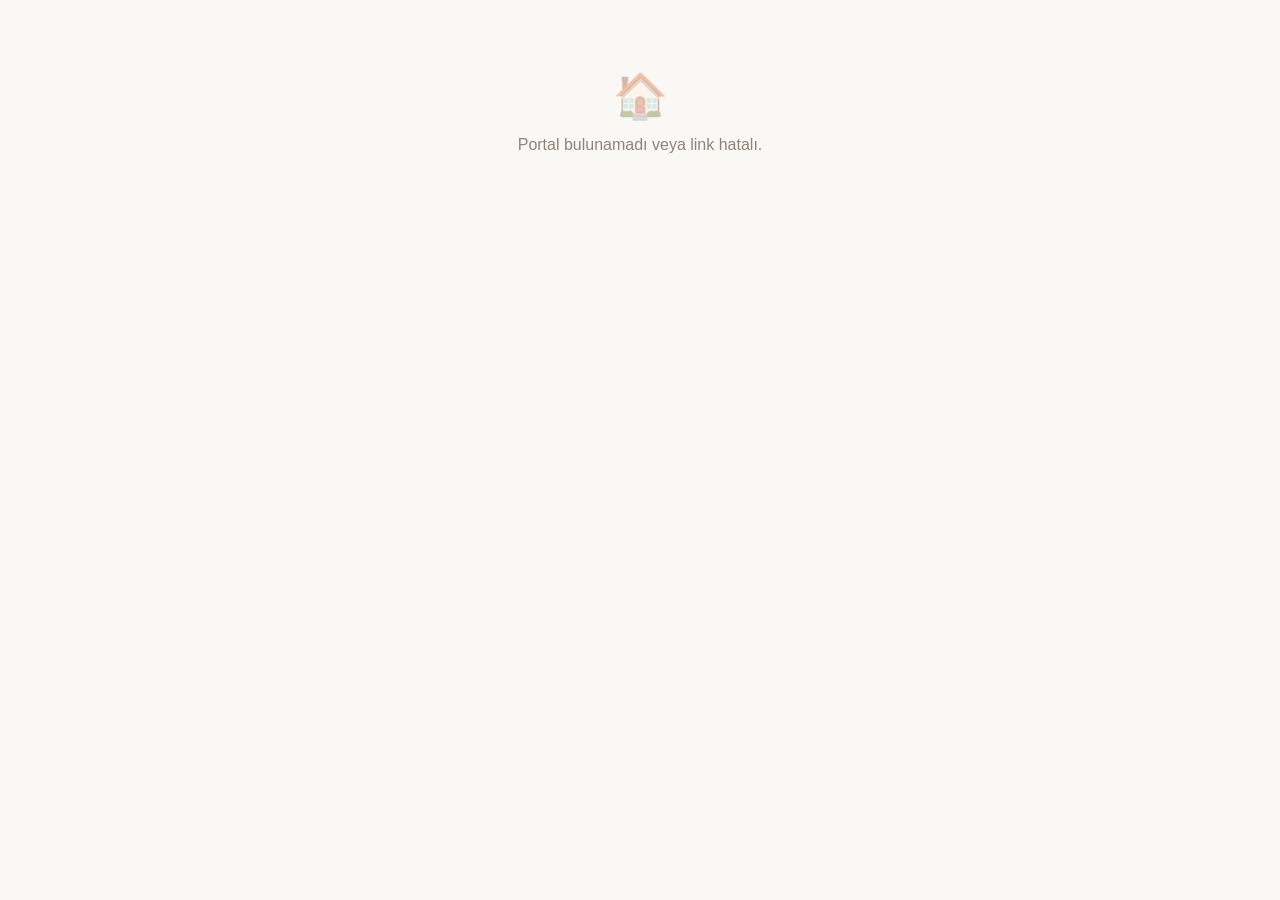
<file: portal.html>
<!DOCTYPE html>
<html lang="tr">
<head>
<meta charset="UTF-8">
<meta name="viewport" content="width=device-width, initial-scale=1.0">
<meta name="robots" content="noindex,nofollow">
<title>Morello Mobilya — Müşteri Portalı</title>
<style>
:root { --cherry:#74113D; --gold:#B8935A; --text:#2A2622; --muted:#8A8479; --border:#E8E2D8; --bg:#FAF8F4; }
* { margin:0; padding:0; box-sizing:border-box; }
body { font-family:-apple-system,BlinkMacSystemFont,'Segoe UI',Roboto,sans-serif; background:var(--bg); color:var(--text); }
.hero { background:linear-gradient(160deg,#1F1B17 0%,#33291F 100%); color:#fff; padding:30px 20px 26px; text-align:center; }
.hero .logo { font-family:Georgia,serif; font-size:26px; font-weight:700; letter-spacing:6px; }
.hero .logo span { color:var(--gold); }
.hero .sub { font-size:9px; letter-spacing:3px; text-transform:uppercase; color:rgba(255,255,255,.45); margin-top:3px; }
.hero .cust { margin-top:16px; font-size:16px; font-weight:700; }
.hero .portal-lbl { font-size:10px; color:rgba(255,255,255,.5); letter-spacing:1.5px; text-transform:uppercase; margin-top:4px; }
.wrap { max-width:560px; margin:0 auto; padding:18px 16px 40px; }
.pi-card { display:block; background:#fff; border:1px solid var(--border); border-radius:14px; padding:16px; margin-bottom:12px; text-decoration:none; color:var(--text); box-shadow:0 1px 4px rgba(0,0,0,.04); transition:transform .1s; }
.pi-card:active { transform:scale(.985); }
.pi-top { display:flex; justify-content:space-between; align-items:center; margin-bottom:6px; }
.pi-no { font-size:14px; font-weight:800; color:var(--cherry); }
.pi-status { font-size:9px; font-weight:700; letter-spacing:.5px; text-transform:uppercase; padding:3px 10px; border-radius:12px; }
.st-draft { background:#F3F4F6; color:#6B7280; }
.st-sent { background:#DBEAFE; color:#1D4ED8; }
.st-confirmed { background:#D1FAE5; color:#047857; }
.st-production { background:#FEF3C7; color:#B45309; }
.st-shipped { background:#EDE9FE; color:#6D28D9; }
.pi-bottom { display:flex; justify-content:space-between; font-size:12px; color:var(--muted); }
.pi-total { font-weight:700; color:var(--text); }
.pi-open { font-size:11px; color:var(--gold); font-weight:700; margin-top:8px; }
.err-wrap { padding:70px 24px; text-align:center; color:var(--muted); }
.err-wrap .ei { font-size:44px; margin-bottom:14px; opacity:.4; }
.foot { text-align:center; font-size:10px; color:var(--muted); padding:8px 20px 30px; line-height:1.7; }
</style>
</head>
<body>
<div id="app"><div class="err-wrap"><div class="ei">⏳</div>Yükleniyor…</div></div>
<script>
function decode() {
  try {
    const h = location.hash.slice(1);
    if(!h) return null;
    return JSON.parse(decodeURIComponent(escape(atob(h.replace(/-/g,'+').replace(/_/g,'/')))));
  } catch(e) { return null; }
}
function esc(s){ return String(s||'').replace(/[<>&"]/g,function(c){return {'<':'&lt;','>':'&gt;','&':'&amp;','"':'&quot;'}[c];}); }
function stClass(s){ return 'st-'+String(s||'draft').toLowerCase(); }

function render() {
  const d = decode();
  const app = document.getElementById('app');
  if(!d || !Array.isArray(d.pis) || !d.pis.length) {
    app.innerHTML = '<div class="err-wrap"><div class="ei">🏠</div>Portal bulunamadı veya link hatalı.</div>';
    return;
  }
  const cards = d.pis.map(function(p){
    return '<a class="pi-card" href="'+p.link+'">'
      +'<div class="pi-top"><span class="pi-no">'+esc(p.pi)+'</span><span class="pi-status '+stClass(p.status)+'">'+esc(p.status)+'</span></div>'
      +'<div class="pi-bottom"><span>'+esc(p.date)+'</span><span class="pi-total">'+esc(p.total)+'</span></div>'
      +'<div class="pi-open">Görüntüle / View →</div>'
      +'</a>';
  }).join('');
  app.innerHTML = '<div class="hero">'
    +'<div class="logo">M<span>O</span>RELLO</div><div class="sub">mobilya · furniture</div>'
    +'<div class="cust">'+esc(d.customer)+'</div><div class="portal-lbl">Müşteri Portalı · Customer Portal</div>'
    +'</div>'
    +'<div class="wrap">'+cards+'</div>'
    +'<div class="foot">Morello Mobilya — İnegöl / Bursa / Türkiye<br>Bu portal '+esc(d.generated||'')+' tarihinde oluşturulmuştur.</div>';
}
render();
window.addEventListener('hashchange', render);
</script>
</body>
</html>
</file>
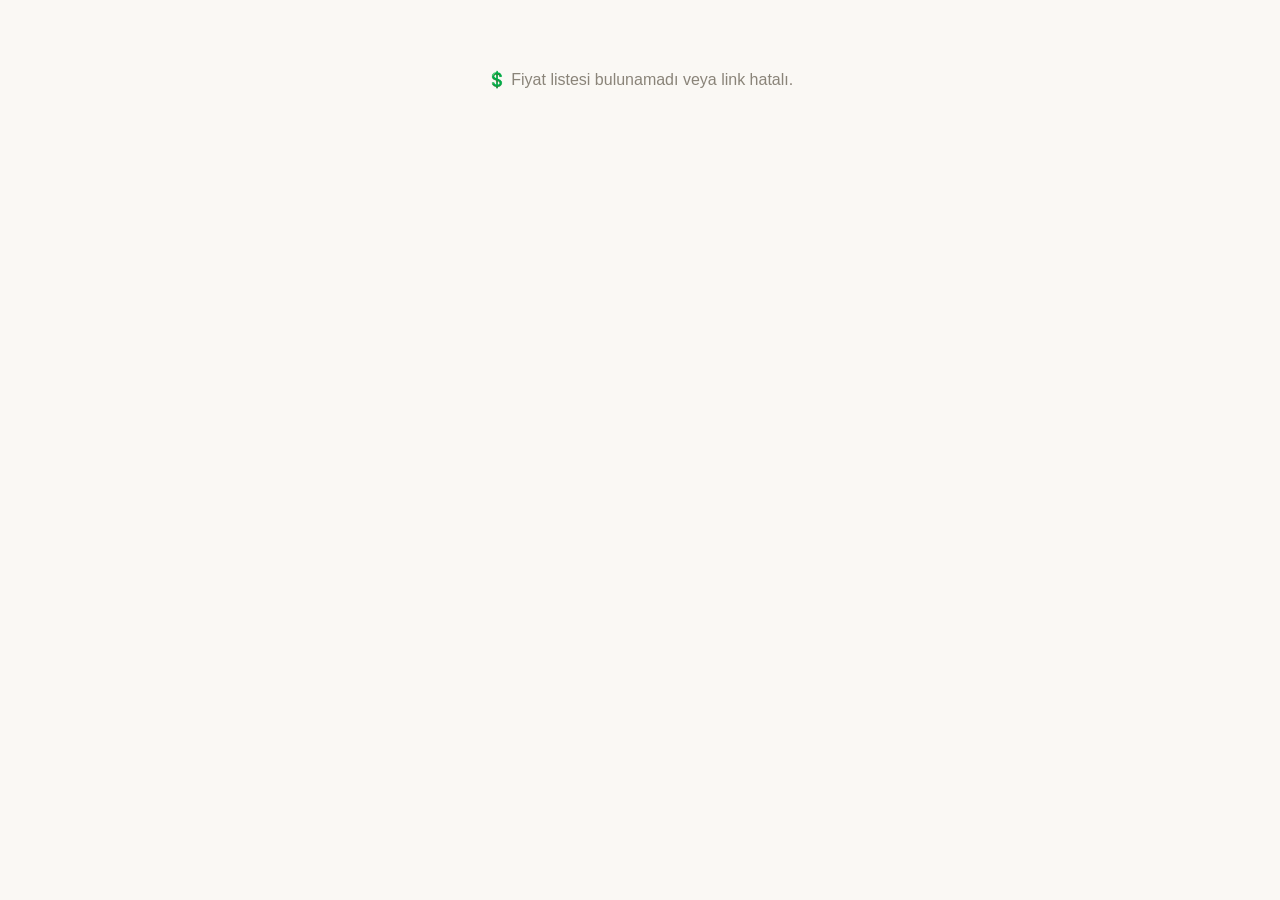
<file: pricelist.html>
<!DOCTYPE html>
<html lang="tr">
<head>
<meta charset="UTF-8">
<meta name="viewport" content="width=device-width, initial-scale=1.0">
<meta name="robots" content="noindex,nofollow">
<title>Morello Mobilya — Fiyat Listesi</title>
<style>
:root { --cherry:#74113D; --gold:#B8935A; --text:#2A2622; --muted:#8A8479; --border:#E8E2D8; --bg:#FAF8F4; }
* { margin:0; padding:0; box-sizing:border-box; }
body { font-family:-apple-system,BlinkMacSystemFont,'Segoe UI',Roboto,sans-serif; background:var(--bg); color:var(--text); }
.hero { background:linear-gradient(160deg,#1F1B17 0%,#33291F 100%); color:#fff; padding:26px 20px 22px; text-align:center; position:sticky; top:0; z-index:50; }
.hero .logo { font-family:Georgia,serif; font-size:24px; font-weight:700; letter-spacing:5px; }
.hero .logo span { color:var(--gold); }
.hero .cust { margin-top:10px; font-size:13px; font-weight:700; }
.hero .meta { font-size:10px; color:rgba(255,255,255,.5); margin-top:3px; letter-spacing:1px; }
.wrap { max-width:640px; margin:0 auto; padding:14px 14px 50px; }
.cat-title { font-size:12px; font-weight:800; letter-spacing:1.5px; text-transform:uppercase; color:var(--cherry); margin:22px 4px 10px; }
.series-title { font-size:11px; font-weight:700; color:var(--muted); margin:14px 4px 8px; letter-spacing:.8px; }
.grid { display:grid; grid-template-columns:repeat(auto-fill,minmax(150px,1fr)); gap:10px; }
.p-card { background:#fff; border:1px solid var(--border); border-radius:12px; overflow:hidden; }
.p-img { width:100%; height:96px; background:#F4F0E9; display:flex; align-items:center; justify-content:center; }
.p-img img { max-width:88%; max-height:88%; object-fit:contain; }
.p-img .noimg { font-size:30px; opacity:.3; }
.p-body { padding:8px 10px 10px; }
.p-name { font-size:10.5px; font-weight:600; line-height:1.3; min-height:27px; }
.p-price { font-size:13.5px; font-weight:800; color:var(--cherry); margin-top:4px; }
.p-list { font-size:9.5px; color:var(--muted); text-decoration:line-through; }
.search { position:sticky; top:0; padding:10px 14px; background:var(--bg); z-index:40; }
.search input { width:100%; max-width:612px; display:block; margin:0 auto; padding:11px 14px; border:1.5px solid var(--border); border-radius:12px; font-size:14px; outline:none; background:#fff; }
.foot { text-align:center; font-size:10px; color:var(--muted); padding:10px 20px 30px; line-height:1.7; }
.err-wrap { padding:70px 24px; text-align:center; color:var(--muted); }
.badge-disc { display:inline-block; margin-top:8px; background:rgba(184,147,90,.18); border:1px solid rgba(184,147,90,.4); color:var(--gold); font-size:10px; font-weight:700; padding:3px 12px; border-radius:14px; }
</style>
</head>
<body>
<div id="app"><div class="err-wrap">⏳ Yükleniyor…</div></div>
<script>
  const IMG_MANIFEST = {"ATINA-2S": "webp", "ATINA-3S": "webp", "ATINA-BED": "webp", "ATINA-BED-160": "webp", "ATINA-BED-SET": "webp", "ATINA-BRG": "webp", "ATINA-CHR": "webp", "ATINA-COF": "webp", "ATINA-CONS": "webp", "ATINA-DIN-SET": "webp", "ATINA-DRESS": "webp", "ATINA-NIGHT": "webp", "ATINA-SET-221": "webp", "ATINA-SET-321": "webp", "ATINA-SET-331": "webp", "ATINA-SF-SET": "webp", "ATINA-TBL": "webp", "ATINA-TV": "webp", "ATINA-WARD": "webp", "BEYZA-BED-160": "png", "BEYZA-BED-SET": "png", "IST-2S": "webp", "IST-3S": "webp", "IST-BED": "webp", "IST-BED-160": "webp", "IST-BED-SET": "webp", "IST-BRG": "webp", "IST-CHR": "webp", "IST-COF": "webp", "IST-CONS": "webp", "IST-CRN": "webp", "IST-DIN-SET": "webp", "IST-DRESS": "webp", "IST-NIGHT": "webp", "IST-SET-221": "webp", "IST-SET-321": "webp", "IST-SET-331": "webp", "IST-SF-SET": "webp", "IST-TBL": "webp", "IST-TV": "webp", "IST-WARD": "webp", "LION-2S": "webp", "LION-3S": "webp", "LION-BRG": "webp", "LION-CRN": "webp", "LION-SET-221": "webp", "LION-SET-321": "webp", "LION-SET-331": "webp", "LION-SF-SET": "webp", "NAPOLI-2S": "webp", "NAPOLI-3S": "webp", "NAPOLI-BRG": "webp", "NAPOLI-SET-221": "webp", "NAPOLI-SET-321": "webp", "NAPOLI-SET-331": "webp", "NAPOLI-SF-SET": "webp", "ROMA-2S": "webp", "ROMA-3S": "webp", "ROMA-BED": "webp", "ROMA-BED-160": "png", "ROMA-BED-SET": "png", "ROMA-BRG": "webp", "ROMA-CHR": "webp", "ROMA-COF": "webp", "ROMA-CONS": "webp", "ROMA-DIN-SET": "webp", "ROMA-DRESS": "webp", "ROMA-NIGHT": "webp", "ROMA-SET-221": "webp", "ROMA-SET-321": "webp", "ROMA-SET-331": "webp", "ROMA-SF-SET": "webp", "ROMA-TBL": "webp", "ROMA-TV": "webp", "ROMA-WARD": "webp", "VER-2S": "webp", "VER-3S": "webp", "VER-BRG": "webp", "VER-SET-221": "webp", "VER-SET-321": "webp", "VER-SET-331": "webp", "VER-SF-SET": "webp", "ZENA-BED-160": "png", "ZENA-BED-SET": "png", "ATINA-SET-311": "webp", "IST-SET-311": "webp", "LION-SET-311": "webp", "NAPOLI-SET-311": "webp", "ROMA-SET-311": "webp", "VER-SET-311": "webp"};
  function imgUrl(id){ const e=IMG_MANIFEST[id]; return e?('imgs/'+id+'.'+e):''; }
  const IMGS = new Proxy({}, { get:function(_,id){return imgUrl(id);}, has:function(_,id){return !!IMG_MANIFEST[id];} });
</script>
<script src="catalog.js"></script>
<script>
if(typeof IMGS === 'undefined') window.IMGS = {};

function decode() {
  try {
    const h = location.hash.slice(1);
    if(!h) return null;
    return JSON.parse(decodeURIComponent(escape(atob(h.replace(/-/g,'+').replace(/_/g,'/')))));
  } catch(e) { return null; }
}
function esc(s){ return String(s||'').replace(/[<>&"]/g,function(c){return {'<':'&lt;','>':'&gt;','&':'&amp;','"':'&quot;'}[c];}); }

function render() {
  const d = decode();
  const app = document.getElementById('app');
  if(!d || typeof CATALOG === 'undefined') {
    app.innerHTML = '<div class="err-wrap">💲 Fiyat listesi bulunamadı veya link hatalı.</div>';
    return;
  }
  const cur = d.cur || 'EUR';
  const disc = parseFloat(d.disc) || 0;
  const sym = cur==='TRY'?'₺':cur==='EUR'?'€':'$';

  function priceOf(item) {
    let base;
    if(cur==='TRY') base = (typeof TL_PRICES!=='undefined' ? TL_PRICES[item.id] : null) ?? null;
    else base = cur==='EUR' ? (item.eur ?? item.usd) : (item.usd ?? item.eur);
    if(base == null) return null;
    return { list: base, net: base * (1 - disc/100) };
  }

  let body = '';
  Object.entries(CATALOG).forEach(function([catName, catData]){
    let catHtml = '';
    Object.entries(catData.series||{}).forEach(function([sn, sd]){
      const cards = (sd.items||[]).map(function(item){
        const p = priceOf(item);
        if(!p) return '';
        const img = IMGS[item.id];
        return '<div class="p-card" data-s="'+esc((item.name+' '+sn+' '+catName).toLowerCase())+'">'
          +'<div class="p-img">'+(img?'<img src="'+img+'" loading="lazy" alt="">':'<span class="noimg">'+(catData.icon||'🪑')+'</span>')+'</div>'
          +'<div class="p-body"><div class="p-name">'+esc(item.name)+'</div>'
          +'<div class="p-price">'+sym+p.net.toFixed(2)
          +(disc>0?' <span class="p-list">'+sym+p.list.toFixed(2)+'</span>':'')
          +'</div></div></div>';
      }).join('');
      if(cards) catHtml += '<div class="series-title">'+esc(sn)+'</div><div class="grid">'+cards+'</div>';
    });
    if(catHtml) body += '<div class="cat-title">'+(catData.icon||'')+' '+esc(catName)+'</div>'+catHtml;
  });

  app.innerHTML = '<div class="hero">'
    +'<div class="logo">M<span>O</span>RELLO</div>'
    +'<div class="cust">'+esc(d.name||'')+'</div>'
    +'<div class="meta">'+cur+' PRICE LIST · '+new Date().toLocaleDateString('en-GB')+'</div>'
    +(disc>0?'<div class="badge-disc">Özel iskonto uygulanmıştır · Special discount applied</div>':'')
    +'</div>'
    +'<div class="search"><input type="text" placeholder="Ürün ara / Search…" oninput="filterCards(this.value)"></div>'
    +'<div class="wrap">'+body+'</div>'
    +'<div class="foot">Morello Mobilya — İnegöl / Bursa / Türkiye<br>Fiyatlar bilgi amaçlıdır; sipariş öncesi teyit ediniz. Prices are indicative; please confirm before ordering.</div>';
}

function filterCards(q) {
  q = (q||'').toLowerCase().trim();
  document.querySelectorAll('.p-card').forEach(function(c){
    c.style.display = (!q || c.dataset.s.includes(q)) ? '' : 'none';
  });
}

render();
window.addEventListener('hashchange', render);
</script>
</body>
</html>
</file>
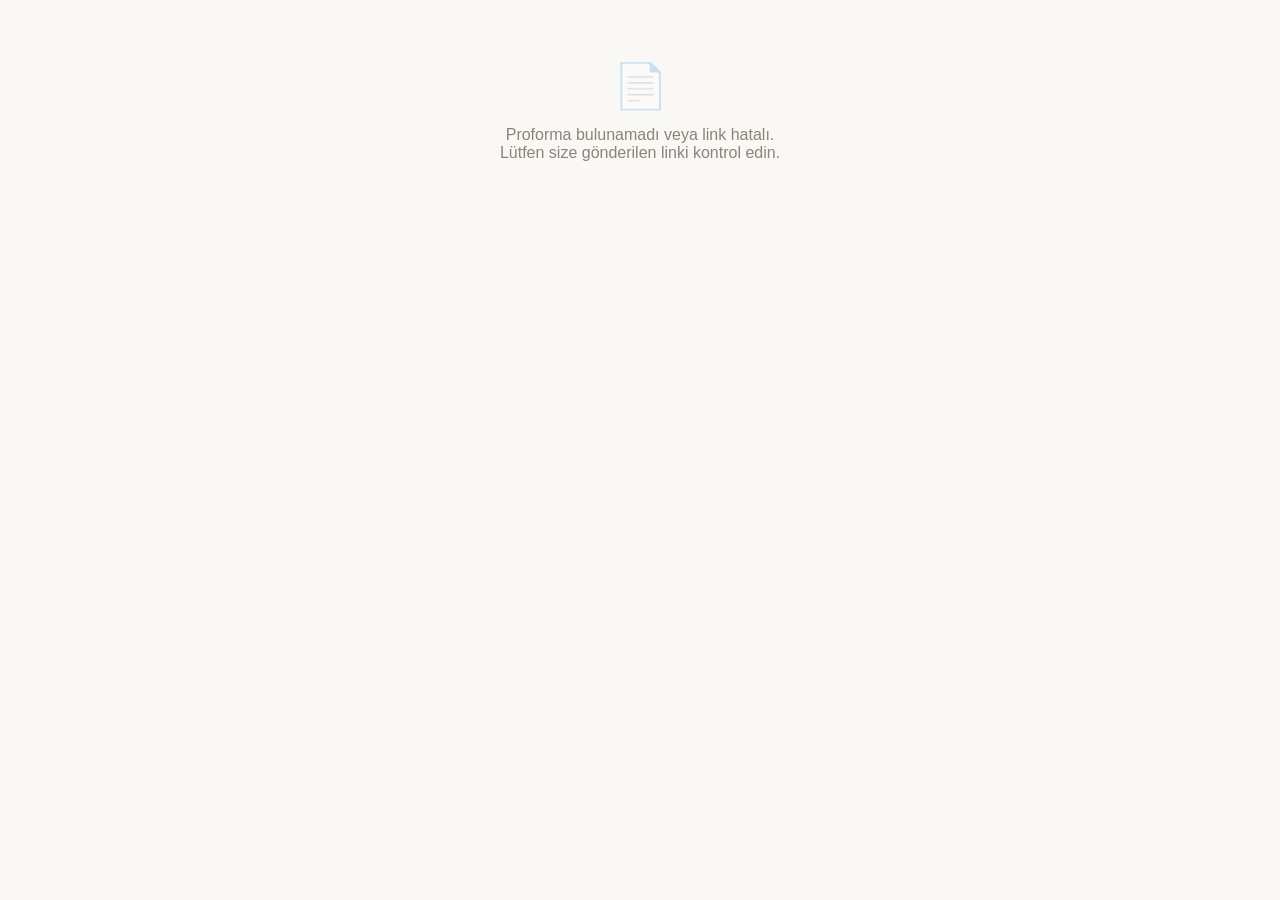
<file: view.html>
<!DOCTYPE html>
<html lang="tr">
<head>
<meta charset="UTF-8">
<meta name="viewport" content="width=device-width, initial-scale=1.0, maximum-scale=1.0">
<meta name="robots" content="noindex,nofollow">
<title>Morello Mobilya — Proforma</title>
<style>
:root {
  --cherry: #74113D;
  --gold: #B8935A;
  --gold-light: #F7F1E8;
  --text: #2A2622;
  --muted: #8A8479;
  --border: #E8E2D8;
  --bg: #FAF8F4;
}
* { margin:0; padding:0; box-sizing:border-box; -webkit-tap-highlight-color:transparent; }
body { font-family: -apple-system, BlinkMacSystemFont, 'Segoe UI', Roboto, sans-serif; background: var(--bg); color: var(--text); padding-bottom: 84px; }

.hero { background: linear-gradient(160deg, #1F1B17 0%, #33291F 100%); color: #fff; padding: 28px 20px 24px; text-align: center; }
.hero .logo { font-family: Georgia, 'Times New Roman', serif; font-size: 26px; font-weight: 700; letter-spacing: 6px; }
.hero .logo span { color: var(--gold); }
.hero .sub { font-size: 9px; letter-spacing: 3px; text-transform: uppercase; color: rgba(255,255,255,.45); margin-top: 3px; }
.hero .pi-badge { display: inline-block; margin-top: 14px; background: rgba(184,147,90,.18); border: 1px solid rgba(184,147,90,.4); color: var(--gold); font-size: 12px; font-weight: 700; padding: 5px 16px; border-radius: 20px; letter-spacing: 1px; }
.hero .date { font-size: 11px; color: rgba(255,255,255,.5); margin-top: 8px; }

.section { padding: 18px 16px; }
.section-title { font-size: 10px; font-weight: 700; letter-spacing: 1.5px; text-transform: uppercase; color: var(--muted); margin-bottom: 10px; }

.buyer-card { background: #fff; border: 1px solid var(--border); border-radius: 12px; padding: 14px 16px; }
.buyer-name { font-size: 15px; font-weight: 700; }
.buyer-sub { font-size: 12px; color: var(--muted); margin-top: 2px; }

.item-card { background: #fff; border: 1px solid var(--border); border-radius: 14px; overflow: hidden; margin-bottom: 12px; box-shadow: 0 1px 4px rgba(0,0,0,.04); }
.item-img-wrap { width: 100%; height: 150px; background: #F4F0E9; display: flex; align-items: center; justify-content: center; overflow: hidden; }
.item-img-wrap img { max-width: 90%; max-height: 90%; object-fit: contain; }
.item-img-wrap .noimg { font-size: 40px; opacity: .3; }
.item-body { padding: 12px 14px; display: flex; align-items: center; justify-content: space-between; gap: 10px; }
.item-name { font-size: 13.5px; font-weight: 600; line-height: 1.35; flex: 1; }
.item-meta { text-align: right; flex-shrink: 0; }
.item-qty { font-size: 11px; color: var(--muted); }
.item-price { font-size: 15px; font-weight: 700; color: var(--cherry); margin-top: 2px; }
.item-unit { font-size: 10px; color: var(--muted); }

.terms-card { background: #fff; border: 1px solid var(--border); border-radius: 12px; padding: 4px 16px; }
.term-row { display: flex; justify-content: space-between; padding: 10px 0; border-bottom: 1px solid var(--border); font-size: 12.5px; }
.term-row:last-child { border-bottom: none; }
.term-row .k { color: var(--muted); }
.term-row .v { font-weight: 600; text-align: right; }

.totals-card { background: #fff; border: 1.5px solid var(--gold); border-radius: 14px; padding: 4px 16px; }
.tot-row { display: flex; justify-content: space-between; padding: 10px 0; border-bottom: 1px solid var(--border); font-size: 13px; }
.tot-row:last-child { border-bottom: none; }
.tot-row.grand { font-size: 17px; font-weight: 800; color: var(--cherry); }
.tot-row .saving { color: #059669; }

.footer-note { padding: 16px 20px 8px; text-align: center; font-size: 10.5px; color: var(--muted); line-height: 1.7; }

.sticky-cta { position: fixed; bottom: 0; left: 0; right: 0; background: #fff; border-top: 1px solid var(--border); padding: 10px 14px calc(10px + env(safe-area-inset-bottom)); display: flex; align-items: center; gap: 10px; box-shadow: 0 -4px 20px rgba(0,0,0,.08); z-index: 100; }
.cta-total { flex: 1; }
.cta-total .lbl { font-size: 9px; text-transform: uppercase; letter-spacing: 1px; color: var(--muted); }
.cta-total .val { font-size: 18px; font-weight: 800; color: var(--cherry); }
.cta-btn { flex-shrink: 0; display: flex; align-items: center; gap: 7px; background: #25D366; color: #fff; border: none; padding: 12px 18px; border-radius: 26px; font-size: 13.5px; font-weight: 700; cursor: pointer; text-decoration: none; }
.cta-btn:active { transform: scale(.97); }
.cta-approve { background: var(--cherry); }
.cta-approve:disabled { background: #A8A29C; cursor: default; }

/* Approval modal */
.appr-overlay { display: none; position: fixed; inset: 0; background: rgba(0,0,0,.55); z-index: 200; align-items: flex-end; justify-content: center; }
.appr-overlay.open { display: flex; }
.appr-sheet { background: #fff; width: 100%; max-width: 560px; border-radius: 20px 20px 0 0; padding: 24px 20px calc(24px + env(safe-area-inset-bottom)); }
.appr-title { font-size: 17px; font-weight: 800; margin-bottom: 4px; }
.appr-sub { font-size: 12px; color: var(--muted); margin-bottom: 16px; line-height: 1.5; }
.appr-inp { width: 100%; padding: 13px 14px; border: 1.5px solid var(--border); border-radius: 12px; font-size: 15px; font-family: inherit; outline: none; margin-bottom: 12px; }
.appr-inp:focus { border-color: var(--gold); }
.appr-btn { width: 100%; padding: 14px; background: var(--cherry); color: #fff; border: none; border-radius: 12px; font-size: 15px; font-weight: 700; cursor: pointer; }
.appr-btn:disabled { background: #A8A29C; }
.appr-cancel { width: 100%; padding: 12px; background: transparent; color: var(--muted); border: none; font-size: 13px; margin-top: 6px; cursor: pointer; }
.appr-done { text-align: center; padding: 12px 0; }
.appr-done .big { font-size: 44px; margin-bottom: 10px; }
.appr-done .msg { font-size: 15px; font-weight: 700; color: #059669; }
.appr-done .sm { font-size: 12px; color: var(--muted); margin-top: 6px; }

/* Fabric variant selector */
.fab-row { padding: 0 14px 12px; }
.fab-lbl { font-size: 10px; font-weight: 700; letter-spacing: .8px; text-transform: uppercase; color: var(--muted); margin-bottom: 6px; }
.fab-opts { display: flex; gap: 8px; overflow-x: auto; padding-bottom: 4px; -webkit-overflow-scrolling: touch; }
.fab-opt { flex-shrink: 0; border: 2px solid var(--border); border-radius: 10px; padding: 5px; background: #fff; cursor: pointer; text-align: center; min-width: 62px; }
.fab-opt.sel { border-color: var(--cherry); background: #FDF4F8; }
.fab-swatch { width: 48px; height: 34px; border-radius: 6px; margin: 0 auto 4px; background-size: cover; background-position: center; border: 1px solid rgba(0,0,0,.08); }
.fab-name { font-size: 9px; font-weight: 600; color: var(--text); white-space: nowrap; }
.fab-opt.sel .fab-name { color: var(--cherry); }

/* Expired screen */
.expired-wrap { padding: 70px 28px; text-align: center; }
.expired-wrap .ei { font-size: 52px; margin-bottom: 16px; }
.expired-wrap h2 { font-size: 18px; margin-bottom: 10px; }
.expired-wrap p { font-size: 13px; color: var(--muted); line-height: 1.7; margin-bottom: 24px; }
.expired-wrap a { display: inline-flex; align-items: center; gap: 8px; background: #25D366; color: #fff; padding: 13px 24px; border-radius: 26px; font-size: 14px; font-weight: 700; text-decoration: none; }

.err-wrap { padding: 60px 24px; text-align: center; color: var(--muted); }
.err-wrap .ei { font-size: 44px; margin-bottom: 14px; opacity: .4; }

@media (min-width: 640px) {
  .content-wrap { max-width: 560px; margin: 0 auto; }
  .sticky-cta { max-width: 560px; left: 50%; transform: translateX(-50%); border-radius: 16px 16px 0 0; border: 1px solid var(--border); border-bottom: none; }
}
</style>
</head>
<body>
<div class="content-wrap" id="app">
  <div class="err-wrap"><div class="ei">⏳</div>Yükleniyor…</div>
</div>

<script>
  const IMG_MANIFEST = {"ATINA-2S":"webp","ATINA-3S":"webp","ATINA-BED":"webp","ATINA-BED-160":"webp","ATINA-BED-SET":"webp","ATINA-BRG":"webp","ATINA-CHR":"webp","ATINA-COF":"webp","ATINA-CONS":"webp","ATINA-DIN-SET":"webp","ATINA-DRESS":"webp","ATINA-NIGHT":"webp","ATINA-SET-221":"webp","ATINA-SET-321":"webp","ATINA-SET-331":"webp","ATINA-SF-SET":"webp","ATINA-TBL":"webp","ATINA-TV":"webp","ATINA-WARD":"webp","BEYZA-BED-160":"png","BEYZA-BED-SET":"png","IST-2S":"webp","IST-3S":"webp","IST-BED":"webp","IST-BED-160":"webp","IST-BED-SET":"webp","IST-BRG":"webp","IST-CHR":"webp","IST-COF":"webp","IST-CONS":"webp","IST-CRN":"webp","IST-DIN-SET":"webp","IST-DRESS":"webp","IST-NIGHT":"webp","IST-SET-221":"webp","IST-SET-321":"webp","IST-SET-331":"webp","IST-SF-SET":"webp","IST-TBL":"webp","IST-TV":"webp","IST-WARD":"webp","LION-2S":"webp","LION-3S":"webp","LION-BRG":"webp","LION-CRN":"webp","LION-SET-221":"webp","LION-SET-321":"webp","LION-SET-331":"webp","LION-SF-SET":"webp","NAPOLI-2S":"webp","NAPOLI-3S":"webp","NAPOLI-BRG":"webp","NAPOLI-SET-221":"webp","NAPOLI-SET-321":"webp","NAPOLI-SET-331":"webp","NAPOLI-SF-SET":"webp","ROMA-2S":"webp","ROMA-3S":"webp","ROMA-BED":"webp","ROMA-BED-160":"png","ROMA-BED-SET":"png","ROMA-BRG":"webp","ROMA-CHR":"webp","ROMA-COF":"webp","ROMA-CONS":"webp","ROMA-DIN-SET":"webp","ROMA-DRESS":"webp","ROMA-NIGHT":"webp","ROMA-SET-221":"webp","ROMA-SET-321":"webp","ROMA-SET-331":"webp","ROMA-SF-SET":"webp","ROMA-TBL":"webp","ROMA-TV":"webp","ROMA-WARD":"webp","VER-2S":"webp","VER-3S":"webp","VER-BRG":"webp","VER-SET-221":"webp","VER-SET-321":"webp","VER-SET-331":"webp","VER-SF-SET":"webp","ZENA-BED-160":"png","ZENA-BED-SET":"png"};
  function imgUrl(id){ const e=IMG_MANIFEST[id]; return e?('imgs/'+id+'.'+e):''; }
  const IMGS = new Proxy({}, { get:function(_,id){return imgUrl(id);}, has:function(_,id){return !!IMG_MANIFEST[id];} });
</script>
<script>
if(typeof IMGS === 'undefined') window.IMGS = {};

const SUPA_URL = 'https://etwanruohujctvkjvxzw.supabase.co';
const SUPA_KEY = 'eyJhbGciOiJIUzI1NiIsInR5cCI6IkpXVCJ9.eyJpc3MiOiJzdXBhYmFzZSIsInJlZiI6ImV0d2FucnVvaHVqY3R2a2p2eHp3Iiwicm9sZSI6ImFub24iLCJpYXQiOjE3ODIyMTA0NzAsImV4cCI6MjA5Nzc4NjQ3MH0.aErGOAe7s7Ge5Nq5tRXi0EhOOU23EpCC4cCpth_oPsU';

// Telegram notify config — fill after creating bot via @BotFather (see setup notes)
const TG_BOT_TOKEN = '';   // e.g. '7123456789:AAH...'
const TG_CHAT_ID   = '';   // e.g. '123456789'

function tgNotify(text) {
  if(!TG_BOT_TOKEN || !TG_CHAT_ID) return;
  try {
    fetch('https://api.telegram.org/bot'+TG_BOT_TOKEN+'/sendMessage', {
      method:'POST', headers:{'Content-Type':'application/json'},
      body: JSON.stringify({ chat_id: TG_CHAT_ID, text: text, parse_mode: 'HTML' })
    }).catch(function(){});
  } catch(e) {}
}

const T = {
  en: { items:'Products', terms:'Terms', totals:'Summary', listTotal:'List Total', discount:'Discount', grand:'GRAND TOTAL', deposit:'Deposit (30%)', balance:'Balance (70%)', validUntil:'Validity', payment:'Payment', delivery:'Price Term', leadTime:'Lead Time', ask:'Ask a Question', prepared:'This proforma invoice was prepared by Morello Mobilya — Inegol / Bursa / Turkiye', qty:'pcs', unit:'unit', buyer:'Prepared for', approve:'Approve', apprTitle:'Approve this Proforma', apprSub:'By entering your name and confirming, you indicate acceptance of this proforma invoice and its terms.', apprName:'Your full name', apprConfirm:'Confirm Approval', apprCancel:'Cancel', apprDoneMsg:'Proforma Approved', apprDoneSub:'Thank you! The seller has been notified.', approved:'Approved', expTitle:'This Offer Has Expired', expSub:'The validity period of this proforma has ended. Prices may have changed — please contact us for an updated offer.', expBtn:'Contact Us', chooseFabric:'Choose color', fabricRequired:'Please select a color for every product before approving.' },
  tr: { items:'Ürünler', terms:'Şartlar', totals:'Özet', listTotal:'Liste Toplamı', discount:'İndirim', grand:'GENEL TOPLAM', deposit:'Kapora (30%)', balance:'Bakiye (70%)', validUntil:'Geçerlilik', payment:'Ödeme', delivery:'Teslim Şekli', leadTime:'Termin', ask:'Soru Sor', prepared:'Bu proforma fatura Morello Mobilya tarafından hazırlanmıştır — İnegöl / Bursa / Türkiye', qty:'adet', unit:'birim', buyer:'Sayın', approve:'Onayla', apprTitle:'Proformayı Onayla', apprSub:'Adınızı yazıp onayladığınızda bu proforma faturayı ve şartlarını kabul etmiş sayılırsınız.', apprName:'Ad Soyad', apprConfirm:'Onayı Gönder', apprCancel:'Vazgeç', apprDoneMsg:'Proforma Onaylandı', apprDoneSub:'Teşekkürler! Satıcıya bildirim iletildi.', approved:'Onaylandı', expTitle:'Bu Teklifin Süresi Doldu', expSub:'Bu proformanın geçerlilik süresi sona erdi. Fiyatlar değişmiş olabilir — güncel teklif için bizimle iletişime geçin.', expBtn:'İletişime Geç', chooseFabric:'Renk seçin', fabricRequired:'Onaylamadan önce lütfen her ürün için renk seçin.' },
  fr: { items:'Produits', terms:'Conditions', totals:'Résumé', listTotal:'Total Liste', discount:'Remise', grand:'TOTAL GÉNÉRAL', deposit:'Acompte (30%)', balance:'Solde (70%)', validUntil:'Validité', payment:'Paiement', delivery:'Incoterm', leadTime:'Délai', ask:'Poser une Question', prepared:'Cette facture proforma a été préparée par Morello Mobilya — Inegol / Bursa / Turquie', qty:'pcs', unit:'unité', buyer:'Préparé pour', approve:'Approuver', apprTitle:'Approuver cette Proforma', apprSub:'En saisissant votre nom et en confirmant, vous acceptez cette facture proforma et ses conditions.', apprName:'Votre nom complet', apprConfirm:'Confirmer', apprCancel:'Annuler', apprDoneMsg:'Proforma Approuvée', apprDoneSub:'Merci ! Le vendeur a été notifié.', approved:'Approuvée', expTitle:'Cette Offre a Expiré', expSub:'La période de validité de cette proforma est terminée. Les prix peuvent avoir changé — contactez-nous pour une offre à jour.', expBtn:'Nous Contacter', chooseFabric:'Choisir la couleur', fabricRequired:'Veuillez sélectionner une couleur pour chaque produit avant d\'approuver.' },
  ar: { items:'المنتجات', terms:'الشروط', totals:'الملخص', listTotal:'إجمالي القائمة', discount:'خصم', grand:'الإجمالي الكلي', deposit:'دفعة مقدمة (30%)', balance:'الرصيد (70%)', validUntil:'الصلاحية', payment:'الدفع', delivery:'شرط التسليم', leadTime:'مدة التسليم', ask:'اطرح سؤالاً', prepared:'تم إعداد هذه الفاتورة الأولية من قبل موريلو موبيليا — إينегول / بورصة / تركيا', qty:'قطعة', unit:'وحدة', buyer:'مُعد لـ', approve:'الموافقة', apprTitle:'الموافقة على الفاتورة الأولية', apprSub:'بإدخال اسمك والتأكيد، فإنك تشير إلى قبول هذه الفاتورة الأولية وشروطها.', apprName:'الاسم الكامل', apprConfirm:'تأكيد الموافقة', apprCancel:'إلغاء', apprDoneMsg:'تمت الموافقة', apprDoneSub:'شكراً! تم إخطار البائع.', approved:'تمت الموافقة', expTitle:'انتهت صلاحية هذا العرض', expSub:'انتهت فترة صلاحية هذه الفاتورة الأولية. قد تكون الأسعار قد تغيرت — يرجى التواصل معنا للحصول على عرض محدث.', expBtn:'تواصل معنا', chooseFabric:'اختر اللون', fabricRequired:'يرجى اختيار لون لكل منتج قبل الموافقة.' }
};

function decodePayload() {
  try {
    const hash = location.hash.slice(1);
    if(!hash || hash.startsWith('s=')) return null;
    const json = decodeURIComponent(escape(atob(hash.replace(/-/g,'+').replace(/_/g,'/'))));
    return JSON.parse(json);
  } catch(e) { console.error('decode fail', e); return null; }
}

function decodeB64(b64) {
  try { return JSON.parse(decodeURIComponent(escape(atob(b64.replace(/-/g,'+').replace(/_/g,'/'))))); }
  catch(e) { return null; }
}

async function resolvePayload() {
  const hash = location.hash.slice(1);
  if(hash.startsWith('s=')) {
    const id = hash.slice(2).replace(/[^A-Za-z0-9]/g,'');
    if(!id) return null;
    try {
      const r = await fetch(SUPA_URL+'/rest/v1/proforma_links?id=eq.'+encodeURIComponent(id)+'&select=payload&limit=1', {
        headers: { 'apikey': SUPA_KEY, 'Authorization': 'Bearer '+SUPA_KEY }
      });
      const rows = await r.json();
      if(Array.isArray(rows) && rows.length && rows[0].payload) return decodeB64(rows[0].payload);
    } catch(e) { console.error('short link fetch fail', e); }
    return null;
  }
  return decodePayload();
}

function trackView(pi, buyer) {
  try {
    fetch(SUPA_URL + '/rest/v1/proforma_views', {
      method: 'POST',
      headers: { 'apikey': SUPA_KEY, 'Authorization': 'Bearer '+SUPA_KEY, 'Content-Type': 'application/json', 'Prefer': 'return=minimal' },
      body: JSON.stringify({ pi: pi, buyer: buyer || null, ua: navigator.userAgent.slice(0,180) })
    }).catch(function(){});
    // First view on this device → notify once
    const k = 'viewed_'+pi;
    if(!localStorage.getItem(k)) {
      localStorage.setItem(k, '1');
      tgNotify('👁 <b>Proforma görüntülendi</b>\n'+(buyer||'')+' — <b>'+(pi||'')+'</b>');
    }
  } catch(e) {}
}

async function render() {
  const d = await resolvePayload();
  PAYLOAD_CACHE = d;
  const app = document.getElementById('app');
  if(!d || !d.items || !d.items.length) {
    app.innerHTML = '<div class="err-wrap"><div class="ei">📄</div>Proforma bulunamadı veya link hatalı.<br>Lütfen size gönderilen linki kontrol edin.</div>';
    return;
  }

  const t = T[d.lang] || T.en;
  const isRTL = d.lang === 'ar';
  if(isRTL) document.body.dir = 'rtl';
  const sym = d.cur === 'TRY' ? '₺' : d.cur === 'EUR' ? '€' : '$';

  // ── EXPIRY GATE ──
  if(d.exp) {
    const expDate = new Date(d.exp + 'T23:59:59');
    if(!isNaN(expDate) && new Date() > expDate) {
      const waPhoneX = (d.wph||'902247141303').replace(/[^0-9]/g,'');
      const waMsgX = encodeURIComponent((d.pi||'Proforma')+' — güncel teklif istiyorum / requesting updated offer');
      app.innerHTML = '<div class="hero"><div class="logo">M<span>O</span>RELLO</div><div class="sub">mobilya · furniture</div><div class="pi-badge">'+esc(d.pi||'')+'</div></div>'
        + '<div class="expired-wrap"><div class="ei">⏳</div><h2>'+t.expTitle+'</h2><p>'+t.expSub+'</p>'
        + '<a href="https://wa.me/'+waPhoneX+'?text='+waMsgX+'">'+t.expBtn+'</a></div>';
      trackView(d.pi, d.buyer);
      return;
    }
  }

  const hasFabrics = Array.isArray(d.fab) && d.fab.length > 0;
  window.FAB_SELECTIONS = window.FAB_SELECTIONS || {};

  const listTotal = d.items.reduce(function(s,i){ return s + i.lp*i.q; }, 0);
  const grand = d.items.reduce(function(s,i){ return s + i.up*i.q; }, 0);
  const saving = listTotal - grand;

  let itemsHtml = '';
  d.items.forEach(function(it, itemIdx) {
    const img = IMGS[it.id];
    let fabHtml = '';
    if(hasFabrics) {
      const opts = d.fab.map(function(f, fi){
        const sw = f.img ? 'background-image:url('+f.img+');' : 'background:'+(f.hex||'#D8D2C8')+';';
        return '<div class="fab-opt" data-item="'+itemIdx+'" data-fab="'+fi+'" onclick="selectFab(this)">'
          + '<div class="fab-swatch" style="'+sw+'"></div>'
          + '<div class="fab-name">'+esc(f.name||f.code||'')+'</div>'
          + '</div>';
      }).join('');
      fabHtml = '<div class="fab-row"><div class="fab-lbl">'+t.chooseFabric+'</div><div class="fab-opts">'+opts+'</div></div>';
    }
    itemsHtml += '<div class="item-card">'
      + '<div class="item-img-wrap">' + (img ? '<img src="'+img+'" alt="">' : '<span class="noimg">🪑</span>') + '</div>'
      + '<div class="item-body">'
        + '<div class="item-name">'+esc(it.n)+'</div>'
        + '<div class="item-meta">'
          + '<div class="item-qty">'+it.q+' '+t.qty+'</div>'
          + '<div class="item-price">'+sym+(it.up*it.q).toFixed(2)+'</div>'
          + (it.q>1?'<div class="item-unit">'+sym+it.up.toFixed(2)+' / '+t.unit+'</div>':'')
        + '</div>'
      + '</div>'
      + fabHtml
      + '</div>';
  });

  const termRows = [
    [t.delivery, d.term], [t.payment, d.pay], [t.leadTime, d.lead], [t.validUntil, d.valid]
  ].filter(function(r){ return r[1]; })
   .map(function(r){ return '<div class="term-row"><span class="k">'+r[0]+'</span><span class="v">'+esc(r[1])+'</span></div>'; })
   .join('');

  const waPhone = (d.wph||'').replace(/[^0-9]/g,'');
  const waMsg = encodeURIComponent((d.pi||'Proforma')+' hakkında soru sormak istiyorum / I have a question about this proforma.');
  const waHref = 'https://wa.me/'+(waPhone||'902247141303')+'?text='+waMsg;

  app.innerHTML =
    '<div class="hero">'
      + '<div class="logo">M<span>O</span>RELLO</div>'
      + '<div class="sub">mobilya · furniture</div>'
      + '<div class="pi-badge">'+esc(d.pi||'')+'</div>'
      + (d.date?'<div class="date">'+esc(d.date)+'</div>':'')
    + '</div>'
    + (d.buyer?'<div class="section"><div class="section-title">'+t.buyer+'</div><div class="buyer-card"><div class="buyer-name">'+esc(d.buyer)+'</div>'+(d.country?'<div class="buyer-sub">'+esc(d.country)+'</div>':'')+'</div></div>':'')
    + '<div class="section"><div class="section-title">'+t.items+' ('+d.items.length+')</div>'+itemsHtml+'</div>'
    + (termRows?'<div class="section"><div class="section-title">'+t.terms+'</div><div class="terms-card">'+termRows+'</div></div>':'')
    + '<div class="section"><div class="section-title">'+t.totals+'</div><div class="totals-card">'
      + (saving>0.01?'<div class="tot-row"><span>'+t.listTotal+'</span><span>'+sym+listTotal.toFixed(2)+'</span></div><div class="tot-row"><span class="saving">'+t.discount+'</span><span class="saving">− '+sym+saving.toFixed(2)+'</span></div>':'')
      + '<div class="tot-row grand"><span>'+t.grand+'</span><span>'+sym+grand.toFixed(2)+'</span></div>'
      + '<div class="tot-row"><span>'+t.deposit+'</span><span>'+sym+(grand*.3).toFixed(2)+'</span></div>'
      + '<div class="tot-row"><span>'+t.balance+'</span><span>'+sym+(grand*.7).toFixed(2)+'</span></div>'
    + '</div></div>'
    + '<div class="footer-note">'+t.prepared+'</div>'
    + '<div class="sticky-cta">'
      + '<div class="cta-total"><div class="lbl">'+t.grand+'</div><div class="val">'+sym+grand.toFixed(2)+'</div></div>'
      + '<button class="cta-btn cta-approve" id="approve-btn" onclick="openApprove()">✓ '+t.approve+'</button>'
      + '<a class="cta-btn" href="'+waHref+'" target="_blank" rel="noopener" title="'+t.ask+'">'
        + '<svg width="16" height="16" viewBox="0 0 24 24" fill="currentColor"><path d="M17.472 14.382c-.297-.149-1.758-.867-2.03-.967-.273-.099-.471-.148-.67.15-.197.297-.767.966-.94 1.164-.173.199-.347.223-.644.075-.297-.15-1.255-.463-2.39-1.475-.883-.788-1.48-1.761-1.653-2.059-.173-.297-.018-.458.13-.606.134-.133.298-.347.446-.52.149-.174.198-.298.298-.497.099-.198.05-.371-.025-.52-.075-.149-.669-1.612-.916-2.207-.242-.579-.487-.5-.669-.51-.173-.008-.371-.01-.57-.01-.198 0-.52.074-.792.372-.272.297-1.04 1.016-1.04 2.479 0 1.462 1.065 2.875 1.213 3.074.149.198 2.096 3.2 5.077 4.487.709.306 1.262.489 1.694.625.712.227 1.36.195 1.871.118.571-.085 1.758-.719 2.006-1.413.248-.694.248-1.289.173-1.413-.074-.124-.272-.198-.57-.347m-5.421 7.403h-.004a9.87 9.87 0 01-5.031-1.378l-.361-.214-3.741.982.998-3.648-.235-.374a9.86 9.86 0 01-1.51-5.26c.001-5.45 4.436-9.884 9.888-9.884 2.64 0 5.122 1.03 6.988 2.898a9.825 9.825 0 012.893 6.994c-.003 5.45-4.437 9.884-9.885 9.884m8.413-18.297A11.815 11.815 0 0012.05 0C5.495 0 .16 5.335.157 11.892c0 2.096.547 4.142 1.588 5.945L.057 24l6.305-1.654a11.882 11.882 0 005.683 1.448h.005c6.554 0 11.89-5.335 11.893-11.893a11.821 11.821 0 00-3.48-8.413z"/></svg>'
      + '</a>'
    + '</div>'
    + '<div class="appr-overlay" id="appr-overlay">'
      + '<div class="appr-sheet" id="appr-sheet">'
        + '<div class="appr-title">'+t.apprTitle+'</div>'
        + '<div class="appr-sub">'+t.apprSub+'</div>'
        + '<input class="appr-inp" id="appr-name" type="text" placeholder="'+t.apprName+'" autocomplete="name">'
        + '<button class="appr-btn" id="appr-submit" onclick="submitApprove()">'+t.apprConfirm+'</button>'
        + '<button class="appr-cancel" onclick="closeApprove()">'+t.apprCancel+'</button>'
      + '</div>'
    + '</div>';

  trackView(d.pi, d.buyer);
  checkAlreadyApproved(d.pi);
}

let PAYLOAD_CACHE = null;
function selectFab(el) {
  const itemIdx = el.dataset.item, fabIdx = el.dataset.fab;
  document.querySelectorAll('.fab-opt[data-item="'+itemIdx+'"]').forEach(function(o){ o.classList.remove('sel'); });
  el.classList.add('sel');
  window.FAB_SELECTIONS[itemIdx] = parseInt(fabIdx);
}

function openApprove() {
  const d = PAYLOAD_CACHE || decodePayload();
  const t = T[d.lang] || T.en;
  // If fabrics defined, require a selection per item
  if(Array.isArray(d.fab) && d.fab.length > 0) {
    for(let i = 0; i < d.items.length; i++) {
      if(window.FAB_SELECTIONS[i] === undefined) {
        alert(t.fabricRequired);
        return;
      }
    }
  }
  document.getElementById('appr-overlay').classList.add('open');
  setTimeout(function(){ document.getElementById('appr-name').focus(); }, 150);
}
function closeApprove() { document.getElementById('appr-overlay').classList.remove('open'); }

function submitApprove() {
  const d = PAYLOAD_CACHE || decodePayload();
  const t = T[d.lang] || T.en;
  const name = document.getElementById('appr-name').value.trim();
  if(!name || name.length < 3) { document.getElementById('appr-name').style.borderColor = '#DC2626'; return; }
  const btn = document.getElementById('appr-submit');
  btn.disabled = true; btn.textContent = '…';
  const grand = d.items.reduce(function(s,i){ return s + i.up*i.q; }, 0);

  // Collect fabric selections if any
  let selections = null;
  if(Array.isArray(d.fab) && d.fab.length > 0) {
    selections = d.items.map(function(it, i){
      const f = d.fab[window.FAB_SELECTIONS[i]];
      return { item: it.n, fabric: f ? (f.code || f.name) : null };
    });
  }

  fetch(SUPA_URL + '/rest/v1/proforma_approvals', {
    method: 'POST',
    headers: { 'apikey': SUPA_KEY, 'Authorization': 'Bearer '+SUPA_KEY, 'Content-Type': 'application/json', 'Prefer': 'return=minimal' },
    body: JSON.stringify({ pi: d.pi, buyer: d.buyer || null, approver_name: name, total: grand.toFixed(2)+' '+d.cur, ua: navigator.userAgent.slice(0,180), selections: selections })
  }).then(function(r){
    if(!r.ok) throw new Error('insert failed');
    document.getElementById('appr-sheet').innerHTML = '<div class="appr-done"><div class="big">✅</div><div class="msg">'+t.apprDoneMsg+'</div><div class="sm">'+t.apprDoneSub+'</div></div>';
    markApproved(t);
    try { localStorage.setItem('appr_'+d.pi, name); } catch(e) {}
    // Telegram notify — approval
    let selTxt = '';
    if(selections) selTxt = '\n' + selections.map(function(s){ return '• '+s.item+' → <b>'+s.fabric+'</b>'; }).join('\n');
    tgNotify('✅ <b>ONAY GELDİ</b>\n'+(d.buyer||'')+' — <b>'+d.pi+'</b>\nOnaylayan: '+name+'\nTutar: '+grand.toFixed(2)+' '+d.cur+selTxt);
    setTimeout(closeApprove, 2600);
  }).catch(function(){
    btn.disabled = false; btn.textContent = t.apprConfirm;
    alert('Connection error — please try again / Bağlantı hatası — tekrar deneyin');
  });
}

function markApproved(t) {
  const b = document.getElementById('approve-btn');
  if(b) { b.disabled = true; b.textContent = '✓ '+t.approved; }
}

function checkAlreadyApproved(pi) {
  const d = PAYLOAD_CACHE || decodePayload();
  const t = T[(d&&d.lang)] || T.en;
  // local check (same device)
  try { if(localStorage.getItem('appr_'+pi)) { markApproved(t); return; } } catch(e) {}
  // remote check
  fetch(SUPA_URL + '/rest/v1/proforma_approvals?pi=eq.'+encodeURIComponent(pi)+'&select=id&limit=1', {
    headers: { 'apikey': SUPA_KEY, 'Authorization': 'Bearer '+SUPA_KEY }
  }).then(function(r){ return r.json(); }).then(function(rows){
    if(Array.isArray(rows) && rows.length) markApproved(t);
  }).catch(function(){});
}

function esc(s) { return String(s||'').replace(/[<>&"]/g, function(c){ return {'<':'&lt;','>':'&gt;','&':'&amp;','"':'&quot;'}[c]; }); }

render();
window.addEventListener('hashchange', render);
</script>
</body>
</html>
</file>
